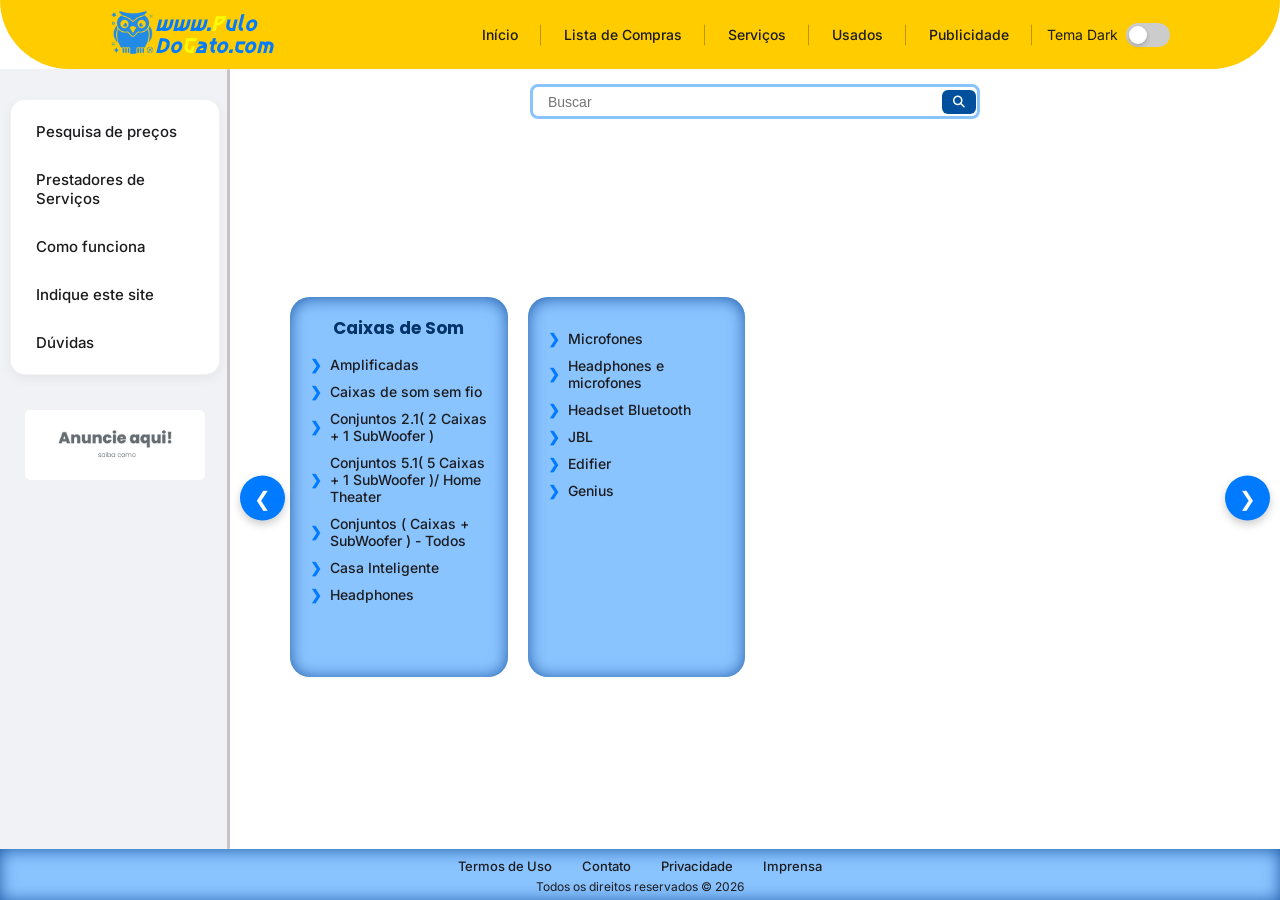
<file: caixa-som.html>
<!DOCTYPE html>
<html lang="pt-br">

<head>
    <meta charset="UTF-8">
    <meta name="viewport" content="width=device-width, initial-scale=1.0">
    <title>Pulo do Gato</title>
    <link
        href="https://fonts.googleapis.com/css2?family=Inter:wght@400;600;700&family=Poppins:wght@400;600;700&display=swap"
        rel="stylesheet">


    <link href="https://fonts.googleapis.com/css2?family=Asimovian&display=swap" rel="stylesheet">

    <link rel="icon" href="assets/LOGO.png" type="image/png">
    <link rel="stylesheet" href="https://cdnjs.cloudflare.com/ajax/libs/font-awesome/6.5.1/css/all.min.css">
    <link rel="stylesheet" href="styles.css">

</head>

<body>

    <main class="container">
        <!-- menu superior -->
        <nav>

            <div class="logo">
                <!-- imagem da logo -->
                <a href="index.html"><img src="assets/LOGO.png" alt=""></a>

                <h1>www.<span>P</span>ulo<br>Do<span>G</span>ato.com</h1>
            </div>

            <!-- menu ul li -->
            <div class="lista_nav">

                <ul>

                    <li><a href="index.html">Início</a></li>
                    <li><a href="#">Lista de Compras</a></li>
                    <li><a href="#">Serviços</a></li>
                    <li><a href="#">Usados</a></li>
                    <li><a href="#">Publicidade</a></li>
                    <li class="item-tema">
                        <span>Tema Dark</span>
                        <label class="switch">
                            <input type="checkbox" id="botao-dark">
                            <span class="slider"></span>
                        </label>
                    </li>

                </ul>

            </div>

        </nav>

        <!-- Menu lateral esquerda -->
        <aside>

            <div class="container_aside">

                <ul class="lista_aside">

                    <li><a href="#">Pesquisa de preços</a></li>
                    <li><a href="#">Prestadores de Serviços</a></li>
                    <li><a href="#">Como funciona</a></li>
                    <li><a href="#">Indique este site</a></li>
                    <li><a href="#">Dúvidas</a></li>

                </ul>

            </div>

            <div class="anuncio">
                <img class="anuncioft" src="assets/anuncie-1024x397.jpg" alt="">
            </div>

        </aside>

        <!-- Corpo do site -->

        <!-- todos os cards do site -->
        <section>
            <!-- Barra de pesquisa -->
            <form id="formulario" action="#">
                <div class="posicao_form">
                    <input type="text" placeholder="Buscar">

                    <i class="fa-solid fa-magnifying-glass" style="color: rgb(116, 192, 252);"></i>
                </div>
            </form>

            <!-- Botoes do carrossel -->
            <button id="prevBtn" class="btn-seta btn-prev">❮</button>

            <div class="container_cards">
                <div class="cards">

                    <div class="cabecalho_card1">
                        <h1>Caixas de Som</h1>
                    </div>

                    <div class="lista_card1">

                        <ul>
                            <li><a href="#">Amplificadas</a></li>
                            <li><a href="#">Caixas de som sem fio</a></li>
                            <li><a href="#">Conjuntos 2.1( 2 Caixas + 1 SubWoofer )</a></li>
                            <li><a href="#">Conjuntos 5.1( 5 Caixas + 1 SubWoofer )/ Home Theater</a></li>
                            <li><a href="#">Conjuntos ( Caixas + SubWoofer ) - Todos</a></li>
                            <li><a href="#">Casa Inteligente</a></li>
                            <li><a href="#">Headphones</a></li>
                        </ul>

                    </div>


                </div>

                <div class="cards">

                    <div class="cabecalho_card2">



                    </div>

                    <div class="lista_card2">

                        <ul>

                            <li><a href="#">Microfones</a></li>
                            <li><a href="#">Headphones e microfones</a></li>
                            <li><a href="#">Headset Bluetooth</a></li>
                            <li><a href="#">JBL</a></li>
                            <li><a href="#">Edifier</a></li>
                            <li><a href="#">Genius</a></li>

                        </ul>

                    </div>

                </div>

            </div>


            </div>
            <!-- Botoes do carrossel -->
            <button id="nextBtn" class="btn-seta btn-next">❯</button>

        </section>



        <footer>

            <ul class="lista_footer">

                <li><a href="termos-de-uso.html" target="_blank">Termos de Uso</a></li>
                <li><a href="contato.html">Contato</a></li>
                <li><a href="privacidade.html">Privacidade</a></li>
                <li><a href="imprensa.html">Imprensa</a></li>

            </ul>

            <p>Todos os direitos reservados &copy 2026</p>

        </footer>
    </main>

    <script src="carrossel.js"></script>
    <script src="temadark.js"></script>
</body>

</html>
</file>
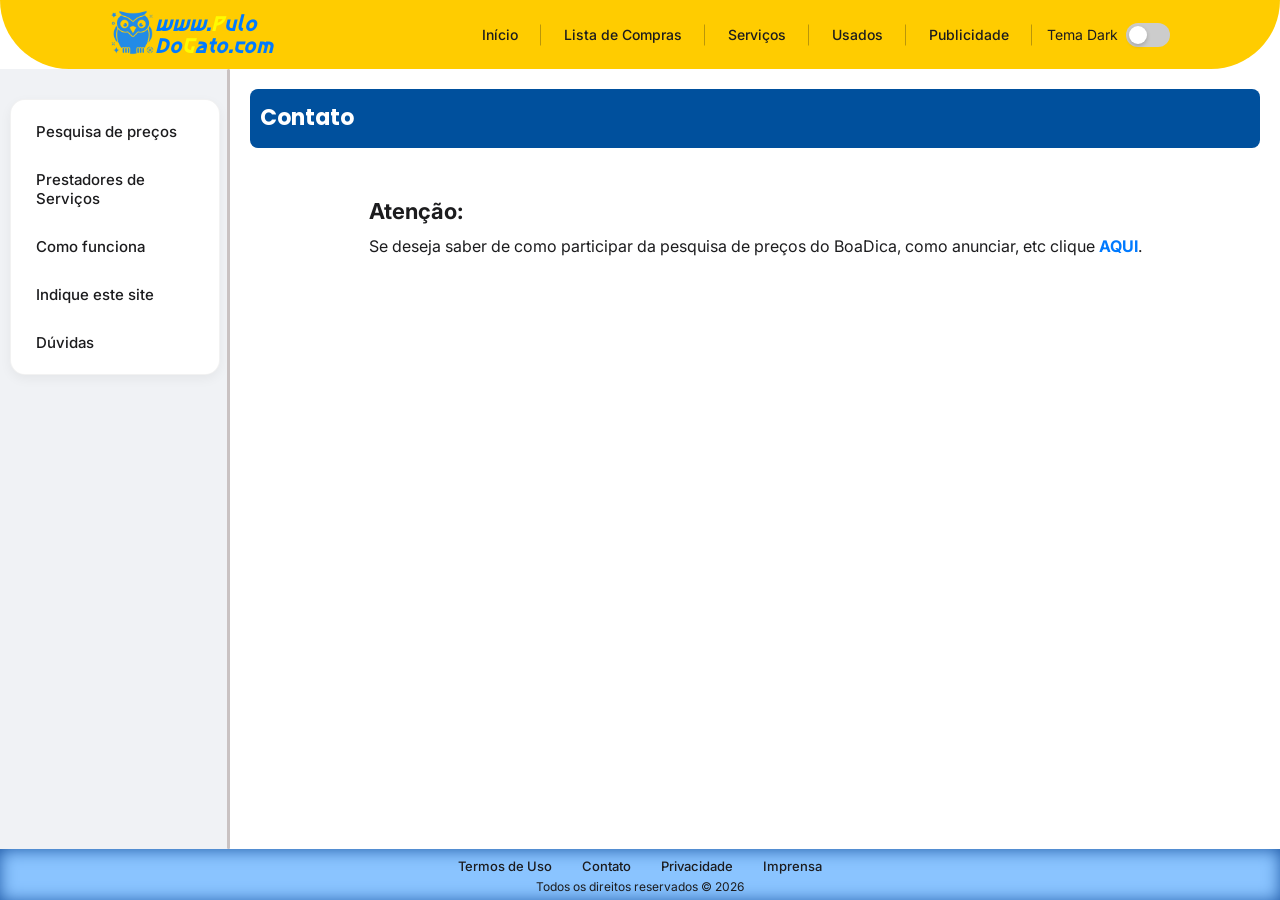
<file: contato.html>
<!DOCTYPE html>
<html lang="pt-br">

<head>
    <meta charset="UTF-8">
    <meta name="viewport" content="width=device-width, initial-scale=1.0">
    <title>Boa dica</title>
    <link
        href="https://fonts.googleapis.com/css2?family=Inter:wght@400;600;700&family=Poppins:wght@400;600;700&display=swap"
        rel="stylesheet">

    <link href="https://fonts.googleapis.com/css2?family=Asimovian&display=swap" rel="stylesheet">

    <link rel="icon" href="assets/LOGO.png" type="image/png">
    <link rel="stylesheet" href="styles.css">
    <link rel="stylesheet" href="termos-de-uso.css">

</head>

<body>

    <main class="container">
        <!-- menu superior -->
        <nav>

            <div class="logo">
                <!-- imagem da logo -->
                <a href="index.html"><img src="assets/LOGO.png" alt=""></a>

                <h1>www.<span>P</span>ulo<br>Do<span>G</span>ato.com</h1>
            </div>

            <!-- menu ul li -->
            <div class="lista_nav">

                <ul>

                    <li><a href="index.html">Início</a></li>
                    <li><a href="#">Lista de Compras</a></li>
                    <li><a href="#">Serviços</a></li>
                    <li><a href="#">Usados</a></li>
                    <li><a href="#">Publicidade</a></li>
                    <li class="item-tema">
                        <span>Tema Dark</span>
                        <label class="switch">
                            <input type="checkbox" id="botao-dark">
                            <span class="slider"></span>
                        </label>
                    </li>

                </ul>

            </div>

        </nav>

        <!-- Menu lateral esquerda -->
        <aside>

            <div class="container_aside">

                <ul class="lista_aside">

                    <li><a href="#">Pesquisa de preços</a></li>
                    <li><a href="#">Prestadores de Serviços</a></li>
                    <li><a href="#">Como funciona</a></li>
                    <li><a href="#">Indique este site</a></li>
                    <li><a href="#">Dúvidas</a></li>

                </ul>

            </div>

        </aside>

        <!-- Corpo do site -->

        <!-- todos os cards do site -->
        <section class="section_termos">

            <div class="cabecalho">
                <h1>Contato</h1>
            </div>

            <div class="subtexto_contato">
                <h2>Atenção:</h2>

                <p>Se deseja saber de como participar da pesquisa de preços do BoaDica, como anunciar, etc clique <a
                        href="#">AQUI</a>.</p>

            </div>

            <!-- FORMULARIO AQUI -->


        </section>

        <footer>

            <ul class="lista_footer">

                <li><a href="termos-de-uso.html" target="_blank">Termos de Uso</a></li>
                <li><a href="contato.html">Contato</a></li>
                <li><a href="privacidade.html">Privacidade</a></li>
                <li><a href="imprensa.html">Imprensa</a></li>

            </ul>

            <p>Todos os direitos reservados &copy 2026</p>

        </footer>
    </main>

    <script src="carrossel.js"></script>
    <script src="temadark.js"></script>

</body>

</html>
</file>
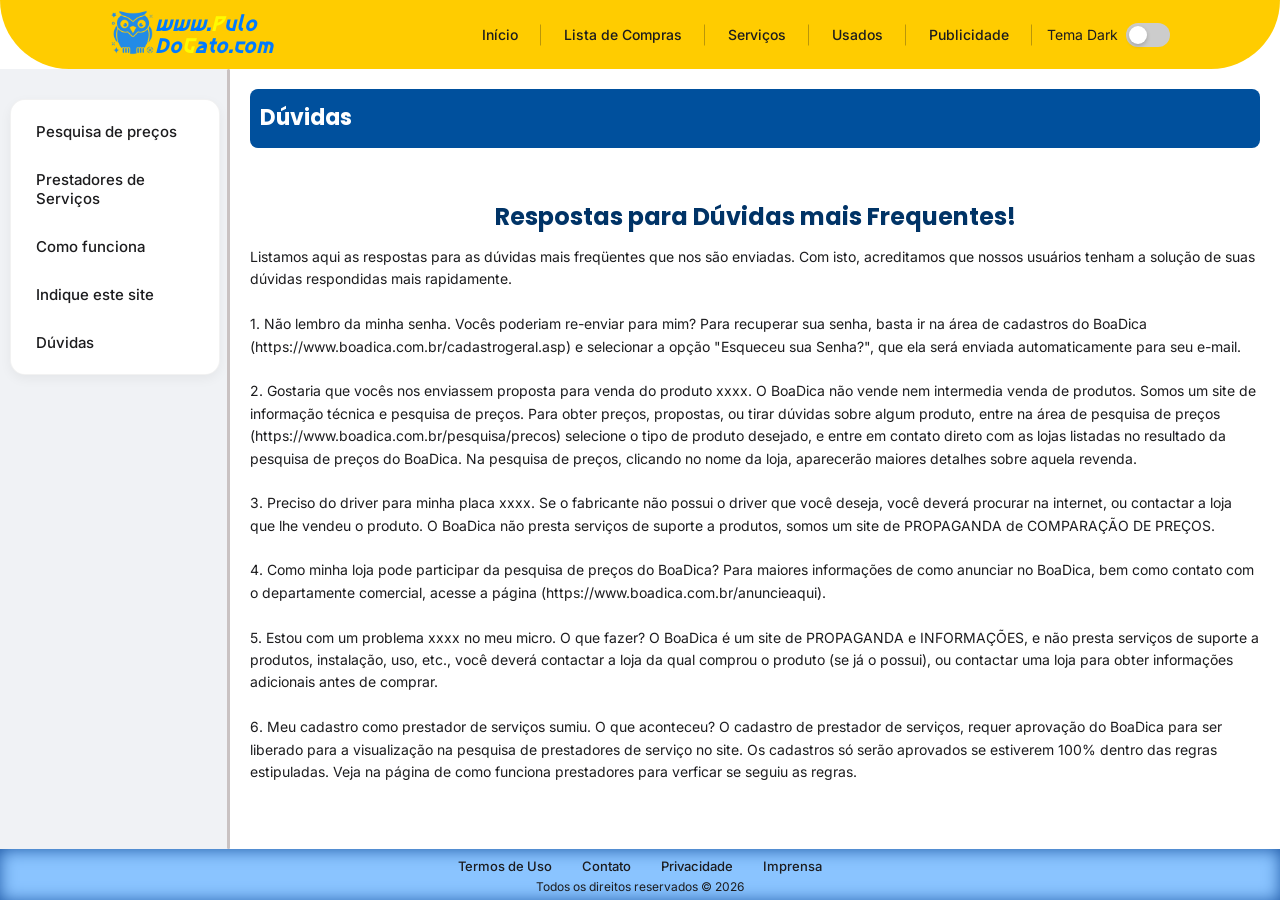
<file: duvidas.html>
<!DOCTYPE html>
<html lang="pt-br">

<head>
    <meta charset="UTF-8">
    <meta name="viewport" content="width=device-width, initial-scale=1.0">
    <title>Boa dica</title>
    <link
        href="https://fonts.googleapis.com/css2?family=Inter:wght@400;600;700&family=Poppins:wght@400;600;700&display=swap"
        rel="stylesheet">

    <link href="https://fonts.googleapis.com/css2?family=Asimovian&display=swap" rel="stylesheet">

    <link rel="icon" href="assets/LOGO.png" type="image/png">
    <link rel="stylesheet" href="styles.css">
    <link rel="stylesheet" href="termos-de-uso.css">

</head>

<body>

    <main class="container">
        <!-- menu superior -->
        <nav>

            <div class="logo">
                <!-- imagem da logo -->
                <a href="index.html"><img src="assets/LOGO.png" alt=""></a>

                <h1>www.<span>P</span>ulo<br>Do<span>G</span>ato.com</h1>
            </div>

            <!-- menu ul li -->
            <div class="lista_nav">

                <ul>

                    <li><a href="index.html">Início</a></li>
                    <li><a href="#">Lista de Compras</a></li>
                    <li><a href="#">Serviços</a></li>
                    <li><a href="#">Usados</a></li>
                    <li><a href="#">Publicidade</a></li>
                    <li class="item-tema">
                        <span>Tema Dark</span>
                        <label class="switch">
                            <input type="checkbox" id="botao-dark">
                            <span class="slider"></span>
                        </label>
                    </li>

                </ul>

            </div>

        </nav>

        <!-- Menu lateral esquerda -->
        <aside>

            <div class="container_aside">

                <ul class="lista_aside">

                    <li><a href="#">Pesquisa de preços</a></li>
                    <li><a href="#">Prestadores de Serviços</a></li>
                    <li><a href="#">Como funciona</a></li>
                    <li><a href="#">Indique este site</a></li>
                    <li><a href="#">Dúvidas</a></li>

                </ul>

            </div>

        </aside>

        <!-- Corpo do site -->

        <!-- todos os cards do site -->
        <section class="section_termos">

            <div class="cabecalho">
                <h1>Dúvidas</h1>
            </div>

            <div class="lorem">

                <h1>Respostas para Dúvidas mais Frequentes!</h1>

                <p>Listamos aqui as respostas para as dúvidas mais freqüentes que nos são enviadas. Com isto,
                    acreditamos que nossos usuários tenham a solução de suas dúvidas respondidas mais rapidamente.
                    <br><br>

                    1. Não lembro da minha senha. Vocês poderiam re-enviar para mim?
                    Para recuperar sua senha, basta ir na área de cadastros do BoaDica
                    (https://www.boadica.com.br/cadastrogeral.asp) e selecionar a opção "Esqueceu sua Senha?", que ela
                    será enviada automaticamente para seu e-mail.
                    <br><br>
                    2. Gostaria que vocês nos enviassem proposta para venda do produto xxxx.
                    O BoaDica não vende nem intermedia venda de produtos. Somos um site de informação técnica e pesquisa
                    de preços. Para obter preços, propostas, ou tirar dúvidas sobre algum produto, entre na área de
                    pesquisa de preços (https://www.boadica.com.br/pesquisa/precos) selecione o tipo de produto
                    desejado, e entre em contato direto com as lojas listadas no resultado da pesquisa de preços do
                    BoaDica. Na pesquisa de preços, clicando no nome da loja, aparecerão maiores detalhes sobre aquela
                    revenda.
                    <br><br>
                    3. Preciso do driver para minha placa xxxx.
                    Se o fabricante não possui o driver que você deseja, você deverá procurar na internet, ou contactar
                    a loja que lhe vendeu o produto. O BoaDica não presta serviços de suporte a produtos, somos um site
                    de PROPAGANDA de COMPARAÇÃO DE PREÇOS.
                    <br><br>
                    4. Como minha loja pode participar da pesquisa de preços do BoaDica?
                    Para maiores informações de como anunciar no BoaDica, bem como contato com o departamente comercial,
                    acesse a página (https://www.boadica.com.br/anuncieaqui).
                    <br><br>
                    5. Estou com um problema xxxx no meu micro. O que fazer?
                    O BoaDica é um site de PROPAGANDA e INFORMAÇÕES, e não presta serviços de suporte a produtos,
                    instalação, uso, etc., você deverá contactar a loja da qual comprou o produto (se já o possui), ou
                    contactar uma loja para obter informações adicionais antes de comprar.
                    <br><br>
                    6. Meu cadastro como prestador de serviços sumiu. O que aconteceu?
                    O cadastro de prestador de serviços, requer aprovação do BoaDica para ser liberado para a
                    visualização na pesquisa de prestadores de serviço no site. Os cadastros só serão aprovados se
                    estiverem 100% dentro das regras estipuladas. Veja na página de como funciona prestadores para
                    verficar se seguiu as regras.
                </p>
            </div>


        </section>

        <footer>

            <ul class="lista_footer">

                <li><a href="termos-de-uso.html" target="_blank">Termos de Uso</a></li>
                <li><a href="contato.html">Contato</a></li>
                <li><a href="privacidade.html">Privacidade</a></li>
                <li><a href="imprensa.html">Imprensa</a></li>

            </ul>

            <p>Todos os direitos reservados &copy 2026</p>

        </footer>
    </main>

    <script src="carrossel.js"></script>
    <script src="temadark.js"></script>

</body>

</html>
</file>
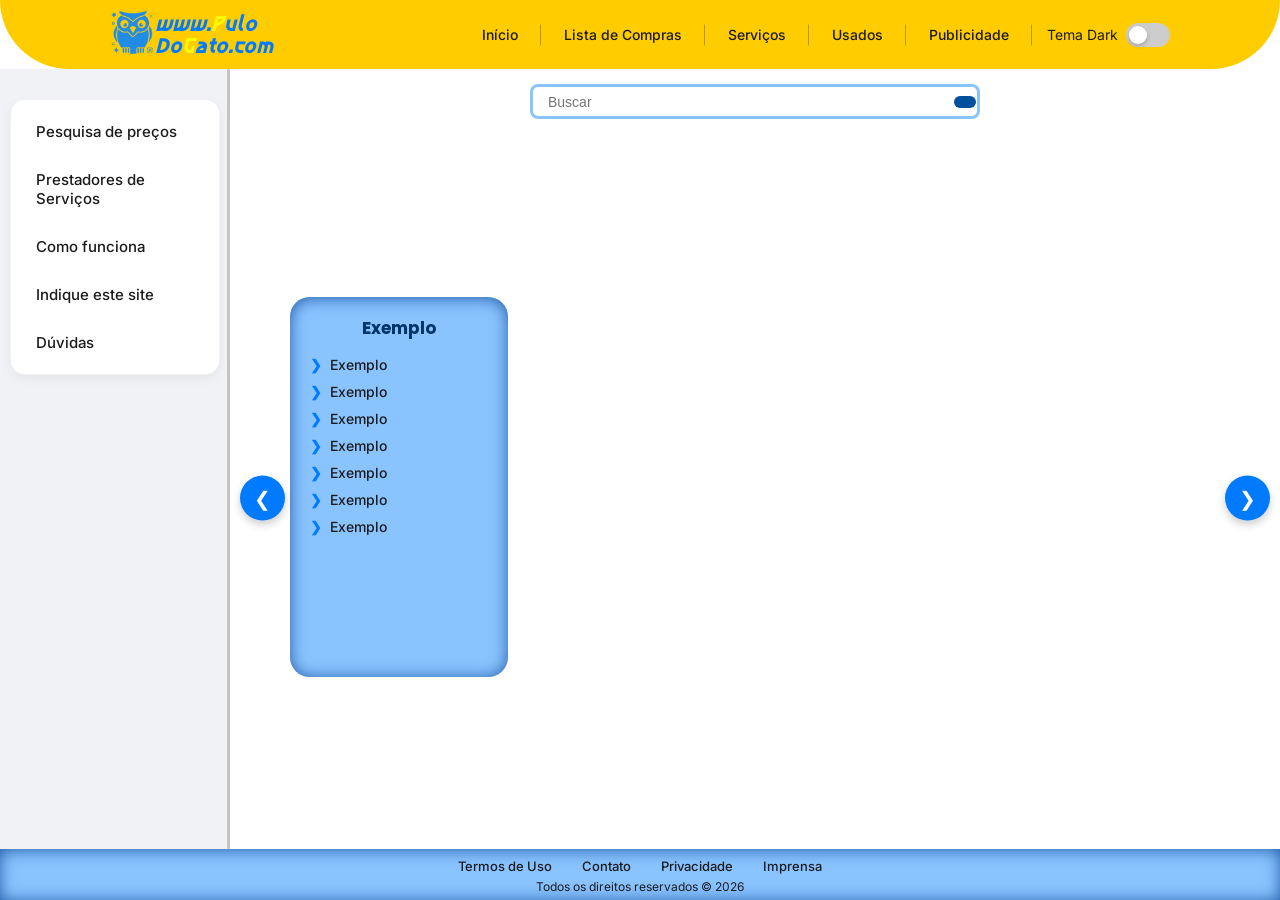
<file: EXEMPLO.html>
<!DOCTYPE html>
<html lang="pt-br">

<head>
    <meta charset="UTF-8">
    <meta name="viewport" content="width=device-width, initial-scale=1.0">
    <title>Boa dica</title>
    <link
        href="https://fonts.googleapis.com/css2?family=Inter:wght@400;600;700&family=Poppins:wght@400;600;700&display=swap"
        rel="stylesheet">

    <link href="https://fonts.googleapis.com/css2?family=Asimovian&display=swap" rel="stylesheet">

    <link rel="icon" href="assets/LOGO.png" type="image/png">
    <link rel="stylesheet" href="styles.css">

</head>

<body>

    <main class="container">
        <!-- menu superior -->
        <nav>

            <div class="logo">
                <!-- imagem da logo -->
                <a href="index.html"><img src="assets/LOGO.png" alt=""></a>

                <h1>www.<span>P</span>ulo<br>Do<span>G</span>ato.com</h1>
            </div>

            <!-- menu ul li -->
            <div class="lista_nav">

                <ul>

                    <li><a href="index.html">Início</a></li>
                    <li><a href="#">Lista de Compras</a></li>
                    <li><a href="#">Serviços</a></li>
                    <li><a href="#">Usados</a></li>
                    <li><a href="#">Publicidade</a></li>
                    <li class="item-tema">
                        <span>Tema Dark</span>
                        <label class="switch">
                            <input type="checkbox" id="botao-dark">
                            <span class="slider"></span>
                        </label>
                    </li>

                </ul>

            </div>

        </nav>

        <!-- Menu lateral esquerda -->
        <aside>

            <div class="container_aside">

                <ul class="lista_aside">

                    <li><a href="#">Pesquisa de preços</a></li>
                    <li><a href="#">Prestadores de Serviços</a></li>
                    <li><a href="#">Como funciona</a></li>
                    <li><a href="#">Indique este site</a></li>
                    <li><a href="#">Dúvidas</a></li>

                </ul>

            </div>

        </aside>

        <!-- Corpo do site -->

        <!-- todos os cards do site -->
        <section>
            <!-- Barra de pesquisa -->
            <form id="formulario" action="#">
                <div class="posicao_form">
                    <input type="text" placeholder="Buscar">

                    <i class="fa-solid fa-magnifying-glass" style="color: rgb(116, 192, 252);"></i>
                </div>
            </form>

            <!-- Botoes do carrossel -->
            <button id="prevBtn" class="btn-seta btn-prev">❮</button>

            <div class="container_cards">
                <div class="cards">

                    <div class="cabecalho_card1">

                        <h1>Exemplo</h1>

                    </div>

                    <div class="lista_card1">

                        <ul>
                            <li><a href="#">Exemplo</a></li>
                            <li><a href="#">Exemplo</a></li>
                            <li><a href="#">Exemplo</a></li>
                            <li><a href="#">Exemplo</a></li>
                            <li><a href="#">Exemplo</a></li>
                            <li><a href="#">Exemplo</a></li>
                            <li><a href="#">Exemplo</a></li>
                        </ul>

                    </div>


                </div>

            </div>

            <!-- Botoes do carrossel -->
            <button id="nextBtn" class="btn-seta btn-next">❯</button>

        </section>

        <footer>

            <ul class="lista_footer">

                <li><a href="#">Termos de Uso</a></li>
                <li><a href="#">Contato</a></li>
                <li><a href="#">Privacidade</a></li>
                <li><a href="#">Imprensa</a></li>

            </ul>

            <p>Todos os direitos reservados &copy 2026</p>

        </footer>
    </main>

    <script src="carrossel.js"></script>
    <script src="temadark.js"></script>

</body>

</html>
</file>
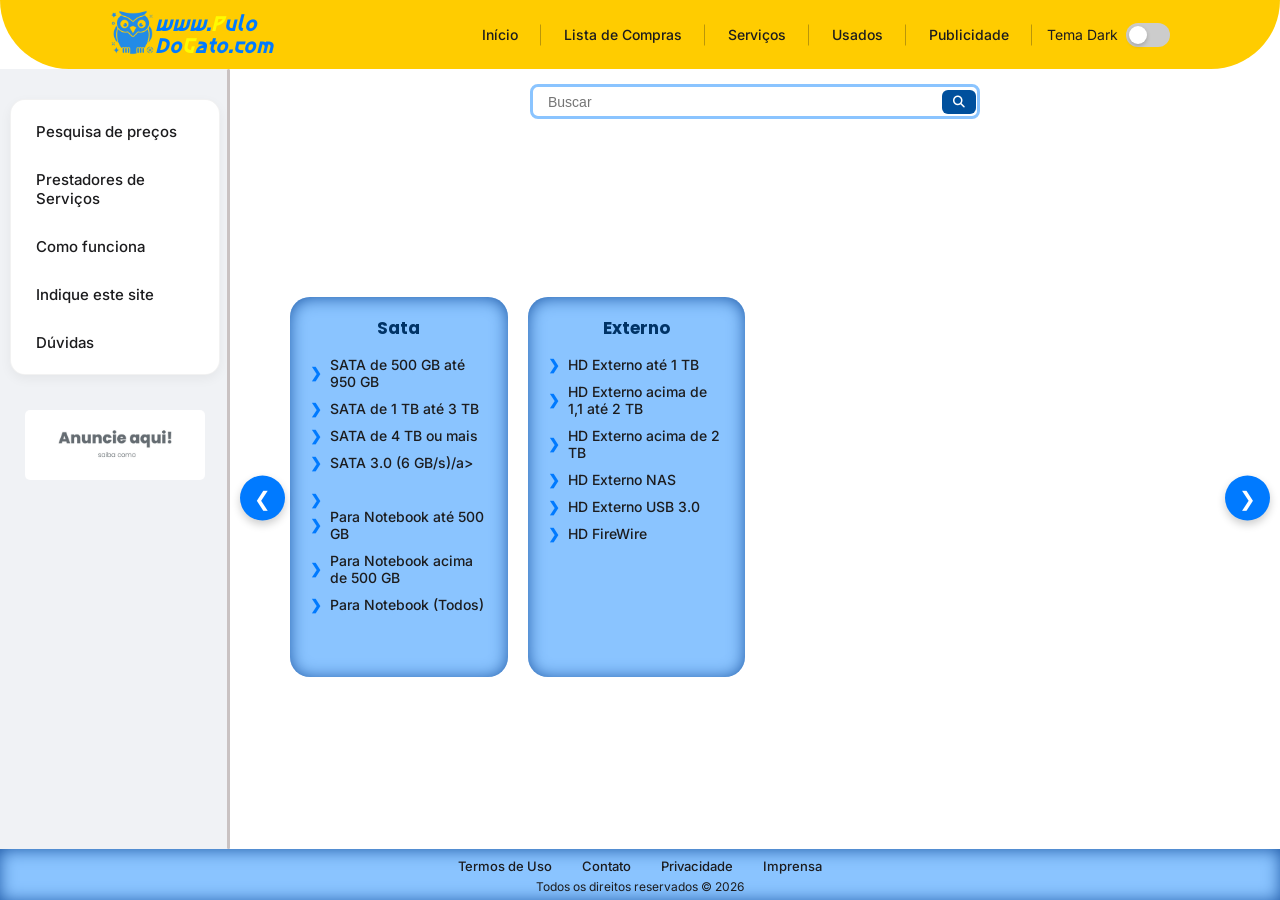
<file: hd-ssd.html>
<!DOCTYPE html>
<html lang="pt-br">

<head>
    <meta charset="UTF-8">
    <meta name="viewport" content="width=device-width, initial-scale=1.0">
    <title>Pulo do Gato</title>
    <link
        href="https://fonts.googleapis.com/css2?family=Inter:wght@400;600;700&family=Poppins:wght@400;600;700&display=swap"
        rel="stylesheet">


    <link href="https://fonts.googleapis.com/css2?family=Asimovian&display=swap" rel="stylesheet">

    <link rel="icon" href="assets/LOGO.png" type="image/png">
    <link rel="stylesheet" href="https://cdnjs.cloudflare.com/ajax/libs/font-awesome/6.5.1/css/all.min.css">
    <link rel="stylesheet" href="styles.css">

</head>

<body>

    <main class="container">
        <!-- menu superior -->
        <nav>

            <div class="logo">
                <!-- imagem da logo -->
                <a href="index.html"><img src="assets/LOGO.png" alt=""></a>

                <h1>www.<span>P</span>ulo<br>Do<span>G</span>ato.com</h1>
            </div>

            <!-- menu ul li -->
            <div class="lista_nav">

                <ul>

                    <li><a href="index.html">Início</a></li>
                    <li><a href="#">Lista de Compras</a></li>
                    <li><a href="#">Serviços</a></li>
                    <li><a href="#">Usados</a></li>
                    <li><a href="#">Publicidade</a></li>
                    <li class="item-tema">
                        <span>Tema Dark</span>
                        <label class="switch">
                            <input type="checkbox" id="botao-dark">
                            <span class="slider"></span>
                        </label>
                    </li>

                </ul>

            </div>

        </nav>

        <!-- Menu lateral esquerda -->
        <aside>

            <div class="container_aside">

                <ul class="lista_aside">

                    <li><a href="#">Pesquisa de preços</a></li>
                    <li><a href="#">Prestadores de Serviços</a></li>
                    <li><a href="#">Como funciona</a></li>
                    <li><a href="#">Indique este site</a></li>
                    <li><a href="#">Dúvidas</a></li>

                </ul>

            </div>

            <div class="anuncio">
                <img class="anuncioft" src="assets/anuncie-1024x397.jpg" alt="">
            </div>

        </aside>

        <!-- Corpo do site -->

        <!-- todos os cards do site -->
        <section>
            <!-- Barra de pesquisa -->
            <form id="formulario" action="#">
                <div class="posicao_form">
                    <input type="text" placeholder="Buscar">

                    <i class="fa-solid fa-magnifying-glass" style="color: rgb(116, 192, 252);"></i>
                </div>
            </form>

            <!-- Botoes do carrossel -->
            <button id="prevBtn" class="btn-seta btn-prev">❮</button>

            <div class="container_cards">
                <div class="cards">

                    <div class="cabecalho_card1">


                        <h1>Sata</h1>

                    </div>

                    <div class="lista_card1">

                        <ul>
                            <li><a href="#">SATA de 500 GB até 950 GB</a></li>
                            <li><a href="#">SATA de 1 TB até 3 TB</a></li>
                            <li><a href="#">SATA de 4 TB ou mais</a></li>
                            <li><a href="#">SATA 3.0 (6 GB/s)/a></li>
                            <li><a href="#">Para Notebook até 500 GB</a></li>
                            <li><a href="#">Para Notebook acima de 500 GB</a></li>
                            <li><a href="#">Para Notebook (Todos)</a></li>
                        </ul>

                    </div>


                </div>

                <div class="cards">

                    <div class="cabecalho_card2">


                        <h1>Externo</h1>

                    </div>

                    <div class="lista_card2">

                        <ul>

                            <li><a href="#">HD Externo até 1 TB</a></li>
                            <li><a href="#">HD Externo acima de 1,1 até 2 TB</a></li>
                            <li><a href="#">HD Externo acima de 2 TB</a></li>
                            <li><a href="#">HD Externo NAS</a></li>
                            <li><a href="#">HD Externo USB 3.0</a></li>
                            <li><a href="#">HD FireWire</a></li>

                        </ul>

                    </div>

                </div>

            </div>


            </div>
            <!-- Botoes do carrossel -->
            <button id="nextBtn" class="btn-seta btn-next">❯</button>

        </section>



        <footer>

            <ul class="lista_footer">

                <li><a href="termos-de-uso.html" target="_blank">Termos de Uso</a></li>
                <li><a href="contato.html">Contato</a></li>
                <li><a href="privacidade.html">Privacidade</a></li>
                <li><a href="imprensa.html">Imprensa</a></li>

            </ul>

            <p>Todos os direitos reservados &copy 2026</p>

        </footer>
    </main>

    <script src="carrossel.js"></script>
    <script src="temadark.js"></script>

</body>

</html>
</file>
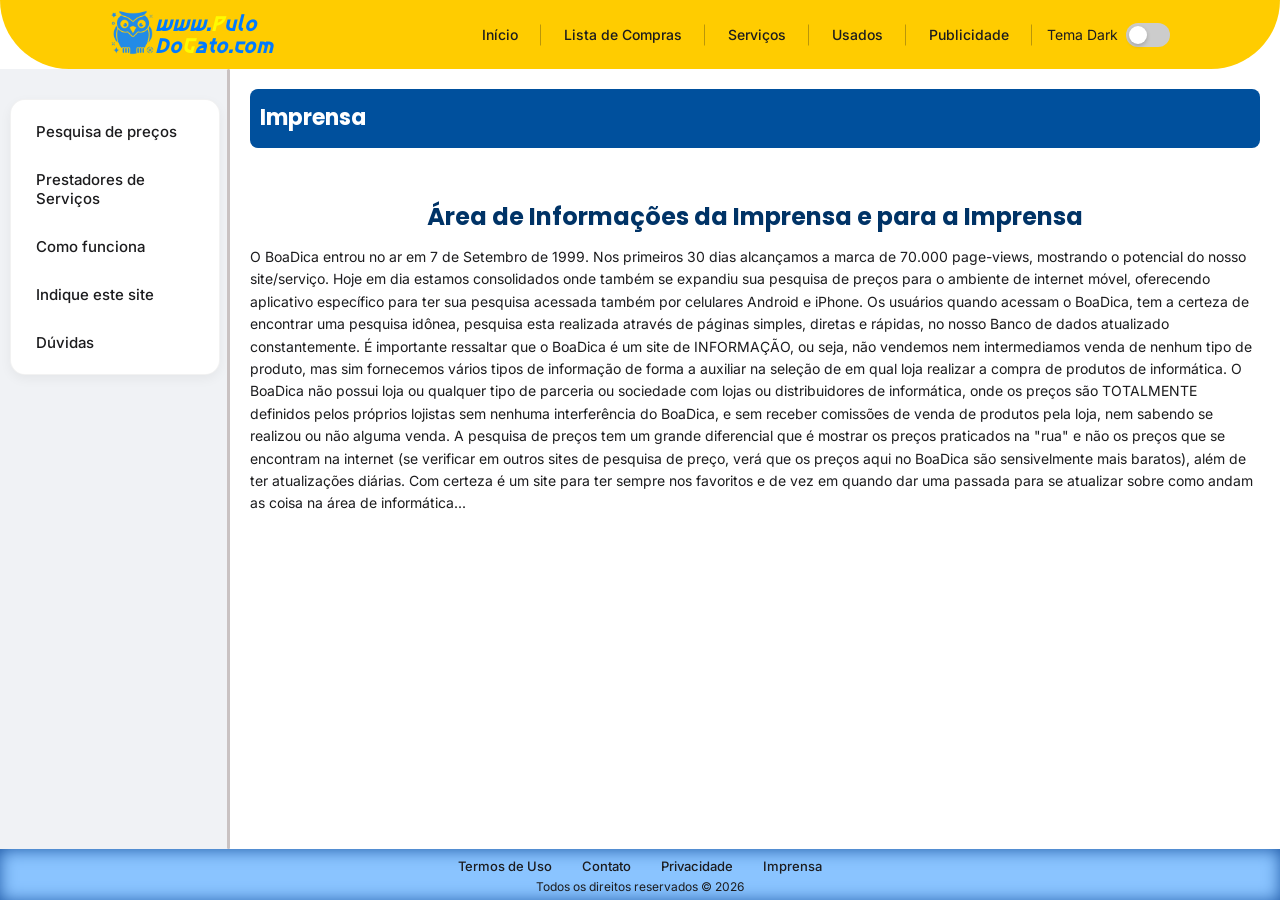
<file: imprensa.html>
<!DOCTYPE html>
<html lang="pt-br">

<head>
    <meta charset="UTF-8">
    <meta name="viewport" content="width=device-width, initial-scale=1.0">
    <title>Boa dica</title>
    <link
        href="https://fonts.googleapis.com/css2?family=Inter:wght@400;600;700&family=Poppins:wght@400;600;700&display=swap"
        rel="stylesheet">

    <link href="https://fonts.googleapis.com/css2?family=Asimovian&display=swap" rel="stylesheet">

    <link rel="icon" href="assets/LOGO.png" type="image/png">
    <link rel="stylesheet" href="styles.css">
    <link rel="stylesheet" href="termos-de-uso.css">

</head>

<body>

    <main class="container">
        <!-- menu superior -->
        <nav>

            <div class="logo">
                <!-- imagem da logo -->
                <a href="index.html"><img src="assets/LOGO.png" alt=""></a>

                <h1>www.<span>P</span>ulo<br>Do<span>G</span>ato.com</h1>
            </div>

            <!-- menu ul li -->
            <div class="lista_nav">

                <ul>

                    <li><a href="index.html">Início</a></li>
                    <li><a href="#">Lista de Compras</a></li>
                    <li><a href="#">Serviços</a></li>
                    <li><a href="#">Usados</a></li>
                    <li><a href="#">Publicidade</a></li>
                    <li class="item-tema">
                        <span>Tema Dark</span>
                        <label class="switch">
                            <input type="checkbox" id="botao-dark">
                            <span class="slider"></span>
                        </label>
                    </li>

                </ul>

            </div>

        </nav>

        <!-- Menu lateral esquerda -->
        <aside>

            <div class="container_aside">

                <ul class="lista_aside">

                    <li><a href="#">Pesquisa de preços</a></li>
                    <li><a href="#">Prestadores de Serviços</a></li>
                    <li><a href="#">Como funciona</a></li>
                    <li><a href="#">Indique este site</a></li>
                    <li><a href="#">Dúvidas</a></li>

                </ul>

            </div>

        </aside>

        <!-- Corpo do site -->

        <!-- todos os cards do site -->
        <section class="section_termos">

            <div class="cabecalho">
                <h1>Imprensa</h1>
            </div>

            <div class="lorem">

                <h1>Área de Informações da Imprensa e para a Imprensa</h1>

                <p>O BoaDica entrou no ar em 7 de Setembro de 1999. Nos primeiros 30 dias alcançamos a marca de 70.000
                    page-views, mostrando o potencial do nosso site/serviço. Hoje em dia estamos consolidados onde
                    também se expandiu sua pesquisa de preços para o ambiente de internet móvel, oferecendo aplicativo
                    específico para ter sua pesquisa acessada também por celulares Android e iPhone.

                    Os usuários quando acessam o BoaDica, tem a certeza de encontrar uma pesquisa idônea, pesquisa esta
                    realizada através de páginas simples, diretas e rápidas, no nosso Banco de dados atualizado
                    constantemente.

                    É importante ressaltar que o BoaDica é um site de INFORMAÇÃO, ou seja, não vendemos nem
                    intermediamos venda de nenhum tipo de produto, mas sim fornecemos vários tipos de informação de
                    forma a auxiliar na seleção de em qual loja realizar a compra de produtos de informática.

                    O BoaDica não possui loja ou qualquer tipo de parceria ou sociedade com lojas ou distribuidores de
                    informática, onde os preços são TOTALMENTE definidos pelos próprios lojistas sem nenhuma
                    interferência do BoaDica, e sem receber comissões de venda de produtos pela loja, nem sabendo se
                    realizou ou não alguma venda.

                    A pesquisa de preços tem um grande diferencial que é mostrar os preços praticados na "rua" e não os
                    preços que se encontram na internet (se verificar em outros sites de pesquisa de preço, verá que os
                    preços aqui no BoaDica são sensivelmente mais baratos), além de ter atualizações diárias.

                    Com certeza é um site para ter sempre nos favoritos e de vez em quando dar uma passada para se
                    atualizar sobre como andam as coisa na área de informática...</p>
            </div>


        </section>

        <footer>

            <ul class="lista_footer">

                <li><a href="termos-de-uso.html" target="_blank">Termos de Uso</a></li>
                <li><a href="contato.html">Contato</a></li>
                <li><a href="privacidade.html">Privacidade</a></li>
                <li><a href="imprensa.html">Imprensa</a></li>

            </ul>

            <p>Todos os direitos reservados &copy 2026</p>

        </footer>
    </main>

    <script src="carrossel.js"></script>
    <script src="temadark.js"></script>

</body>

</html>
</file>
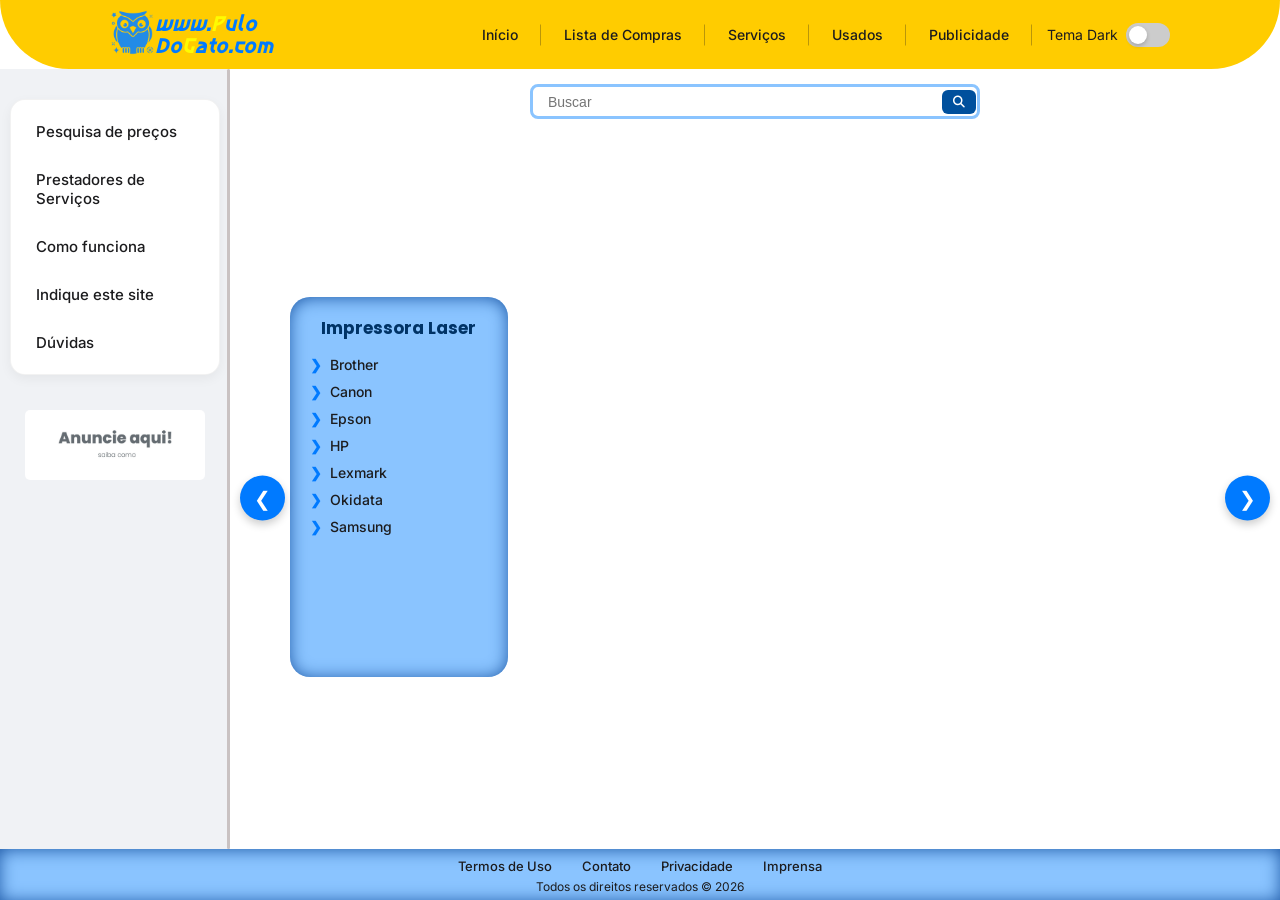
<file: laser.html>
<!DOCTYPE html>
<html lang="pt-br">

<head>
    <meta charset="UTF-8">
    <meta name="viewport" content="width=device-width, initial-scale=1.0">
    <title>Pulo do Gato</title>
    <link
        href="https://fonts.googleapis.com/css2?family=Inter:wght@400;600;700&family=Poppins:wght@400;600;700&display=swap"
        rel="stylesheet">


    <link href="https://fonts.googleapis.com/css2?family=Asimovian&display=swap" rel="stylesheet">

    <link rel="icon" href="assets/LOGO.png" type="image/png">
    <link rel="stylesheet" href="https://cdnjs.cloudflare.com/ajax/libs/font-awesome/6.5.1/css/all.min.css">
    <link rel="stylesheet" href="styles.css">

</head>

<body>

    <main class="container">
        <!-- menu superior -->
        <nav>

            <div class="logo">
                <!-- imagem da logo -->
                <a href="index.html"><img src="assets/LOGO.png" alt=""></a>

                <h1>www.<span>P</span>ulo<br>Do<span>G</span>ato.com</h1>
            </div>

            <!-- menu ul li -->
            <div class="lista_nav">

                <ul>

                    <li><a href="index.html">Início</a></li>
                    <li><a href="#">Lista de Compras</a></li>
                    <li><a href="#">Serviços</a></li>
                    <li><a href="#">Usados</a></li>
                    <li><a href="#">Publicidade</a></li>
                    <li class="item-tema">
                        <span>Tema Dark</span>
                        <label class="switch">
                            <input type="checkbox" id="botao-dark">
                            <span class="slider"></span>
                        </label>
                    </li>

                </ul>

            </div>

        </nav>

        <!-- Menu lateral esquerda -->
        <aside>

            <div class="container_aside">

                <ul class="lista_aside">

                    <li><a href="#">Pesquisa de preços</a></li>
                    <li><a href="#">Prestadores de Serviços</a></li>
                    <li><a href="#">Como funciona</a></li>
                    <li><a href="#">Indique este site</a></li>
                    <li><a href="#">Dúvidas</a></li>

                </ul>

            </div>

            <div class="anuncio">
                <img class="anuncioft" src="assets/anuncie-1024x397.jpg" alt="">
            </div>

        </aside>

        <!-- Corpo do site -->

        <!-- todos os cards do site -->
        <section>
            <!-- Barra de pesquisa -->
            <form id="formulario" action="#">
                <div class="posicao_form">
                    <input type="text" placeholder="Buscar">

                    <i class="fa-solid fa-magnifying-glass" style="color: rgb(116, 192, 252);"></i>
                </div>
            </form>

            <!-- Botoes do carrossel -->
            <button id="prevBtn" class="btn-seta btn-prev">❮</button>

            <div class="container_cards">
                <div class="cards">

                    <div class="cabecalho_card1">
                        <h1>Impressora Laser</h1>
                    </div>

                    <div class="lista_card1">

                        <ul>
                            <li><a href="#">Brother</a></li>
                            <li><a href="#">Canon</a></li>
                            <li><a href="#">Epson</a></li>
                            <li><a href="#">HP</a></li>
                            <li><a href="#">Lexmark</a></li>
                            <li><a href="#">Okidata</a></li>
                            <li><a href="#">Samsung</a></li>
                        </ul>

                    </div>


                </div>


            </div>
            <!-- Botoes do carrossel -->
            <button id="nextBtn" class="btn-seta btn-next">❯</button>

        </section>



        <footer>

            <ul class="lista_footer">

                <li><a href="termos-de-uso.html" target="_blank">Termos de Uso</a></li>
                <li><a href="contato.html">Contato</a></li>
                <li><a href="privacidade.html">Privacidade</a></li>
                <li><a href="imprensa.html">Imprensa</a></li>

            </ul>

            <p>Todos os direitos reservados &copy 2026</p>

        </footer>
    </main>

    <script src="carrossel.js"></script>
    <script src="temadark.js"></script>
</body>

</html>
</file>
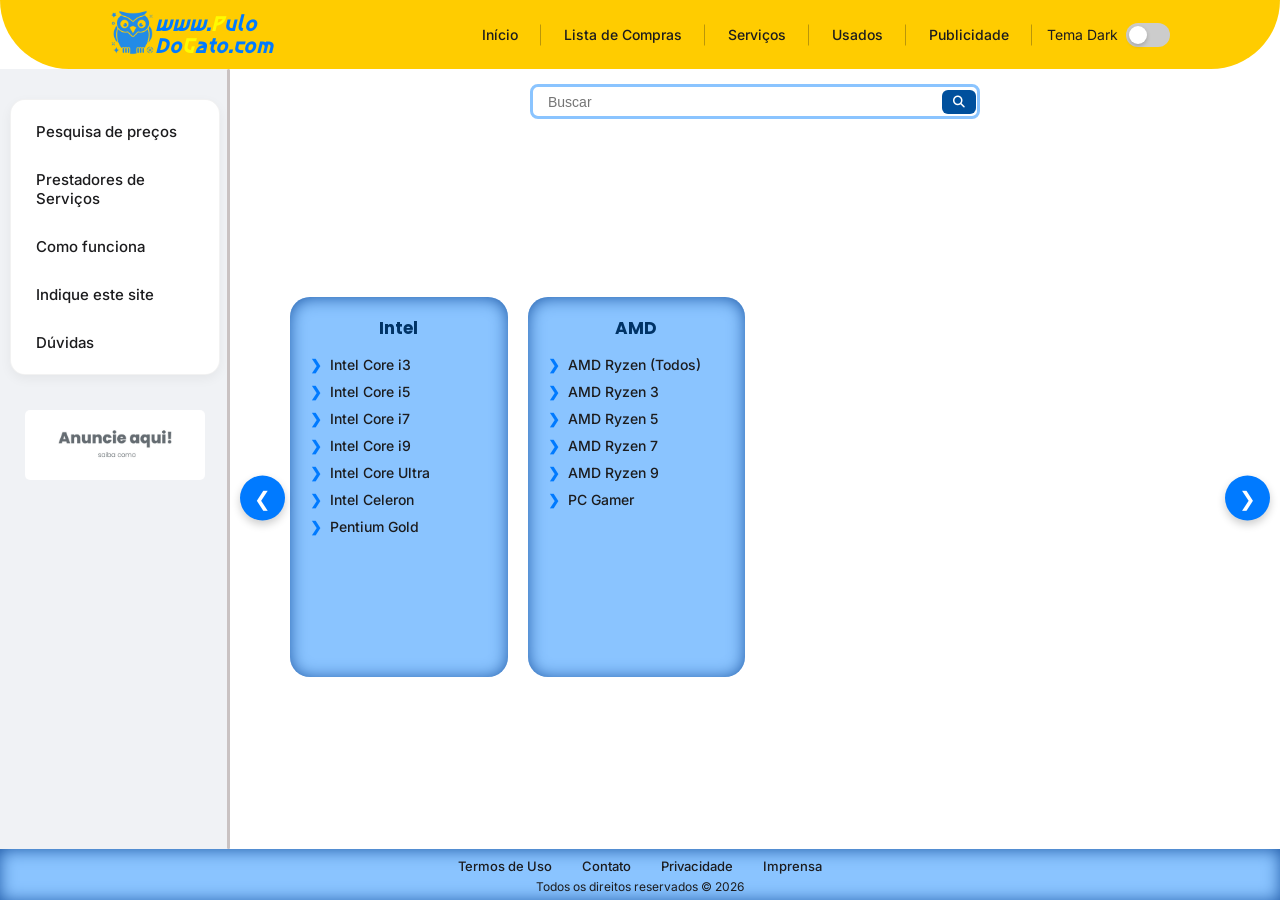
<file: pc-micro.html>
<!DOCTYPE html>
<html lang="pt-br">

<head>
    <meta charset="UTF-8">
    <meta name="viewport" content="width=device-width, initial-scale=1.0">
    <title>Pulo do Gato</title>
    <link
        href="https://fonts.googleapis.com/css2?family=Inter:wght@400;600;700&family=Poppins:wght@400;600;700&display=swap"
        rel="stylesheet">


    <link href="https://fonts.googleapis.com/css2?family=Asimovian&display=swap" rel="stylesheet">

    <link rel="icon" href="assets/LOGO.png" type="image/png">
    <link rel="stylesheet" href="https://cdnjs.cloudflare.com/ajax/libs/font-awesome/6.5.1/css/all.min.css">
    <link rel="stylesheet" href="styles.css">

</head>

<body>

    <main class="container">
        <!-- menu superior -->
        <nav>

            <div class="logo">
                <!-- imagem da logo -->
                <a href="index.html"><img src="assets/LOGO.png" alt=""></a>

                <h1>www.<span>P</span>ulo<br>Do<span>G</span>ato.com</h1>
            </div>

            <!-- menu ul li -->
            <div class="lista_nav">

                <ul>

                    <li><a href="index.html">Início</a></li>
                    <li><a href="#">Lista de Compras</a></li>
                    <li><a href="#">Serviços</a></li>
                    <li><a href="#">Usados</a></li>
                    <li><a href="#">Publicidade</a></li>
                    <li class="item-tema">
                        <span>Tema Dark</span>
                        <label class="switch">
                            <input type="checkbox" id="botao-dark">
                            <span class="slider"></span>
                        </label>
                    </li>

                </ul>

            </div>

        </nav>

        <!-- Menu lateral esquerda -->
        <aside>

            <div class="container_aside">

                <ul class="lista_aside">

                    <li><a href="#">Pesquisa de preços</a></li>
                    <li><a href="#">Prestadores de Serviços</a></li>
                    <li><a href="#">Como funciona</a></li>
                    <li><a href="#">Indique este site</a></li>
                    <li><a href="#">Dúvidas</a></li>

                </ul>

            </div>

            <div class="anuncio">
                <img class="anuncioft" src="assets/anuncie-1024x397.jpg" alt="">
            </div>

        </aside>

        <!-- Corpo do site -->

        <!-- todos os cards do site -->
        <section>
            <!-- Barra de pesquisa -->
            <form id="formulario" action="#">
                <div class="posicao_form">
                    <input type="text" placeholder="Buscar">

                    <i class="fa-solid fa-magnifying-glass" style="color: rgb(116, 192, 252);"></i>
                </div>
            </form>

            <!-- Botoes do carrossel -->
            <button id="prevBtn" class="btn-seta btn-prev">❮</button>

            <div class="container_cards">
                <div class="cards">

                    <div class="cabecalho_card1">
                        <h1>Intel</h1>
                    </div>

                    <div class="lista_card1">



                        <ul>
                            <li><a href="pesquisa.html">Intel Core i3</a></li>
                            <li><a href="#">Intel Core i5</a></li>
                            <li><a href="#">Intel Core i7</a></li>
                            <li><a href="#">Intel Core i9</a></li>
                            <li><a href="#">Intel Core Ultra</a></li>
                            <li><a href="#">Intel Celeron</a></li>
                            <li><a href="#">Pentium Gold</a></li>
                        </ul>

                    </div>


                </div>

                <div class="cards">

                    <div class="cabecalho_card2">

                        <h1>AMD</h1>

                    </div>

                    <div class="lista_card2">

                        <ul>

                            <li><a href="#">AMD Ryzen (Todos)</a></li>
                            <li><a href="#">AMD Ryzen 3</a></li>
                            <li><a href="#">AMD Ryzen 5</a></li>
                            <li><a href="#">AMD Ryzen 7</a></li>
                            <li><a href="#">AMD Ryzen 9</a></li>
                            <li><a href="#">PC Gamer</a></li>

                        </ul>

                    </div>

                </div>

            </div>


            </div>
            <!-- Botoes do carrossel -->
            <button id="nextBtn" class="btn-seta btn-next">❯</button>

        </section>



        <footer>

            <ul class="lista_footer">

                <li><a href="termos-de-uso.html" target="_blank">Termos de Uso</a></li>
                <li><a href="contato.html">Contato</a></li>
                <li><a href="privacidade.html">Privacidade</a></li>
                <li><a href="imprensa.html">Imprensa</a></li>

            </ul>

            <p>Todos os direitos reservados &copy 2026</p>

        </footer>
    </main>

    <script src="carrossel.js"></script>
    <script src="temadark.js"></script>

</body>

</html>
</file>
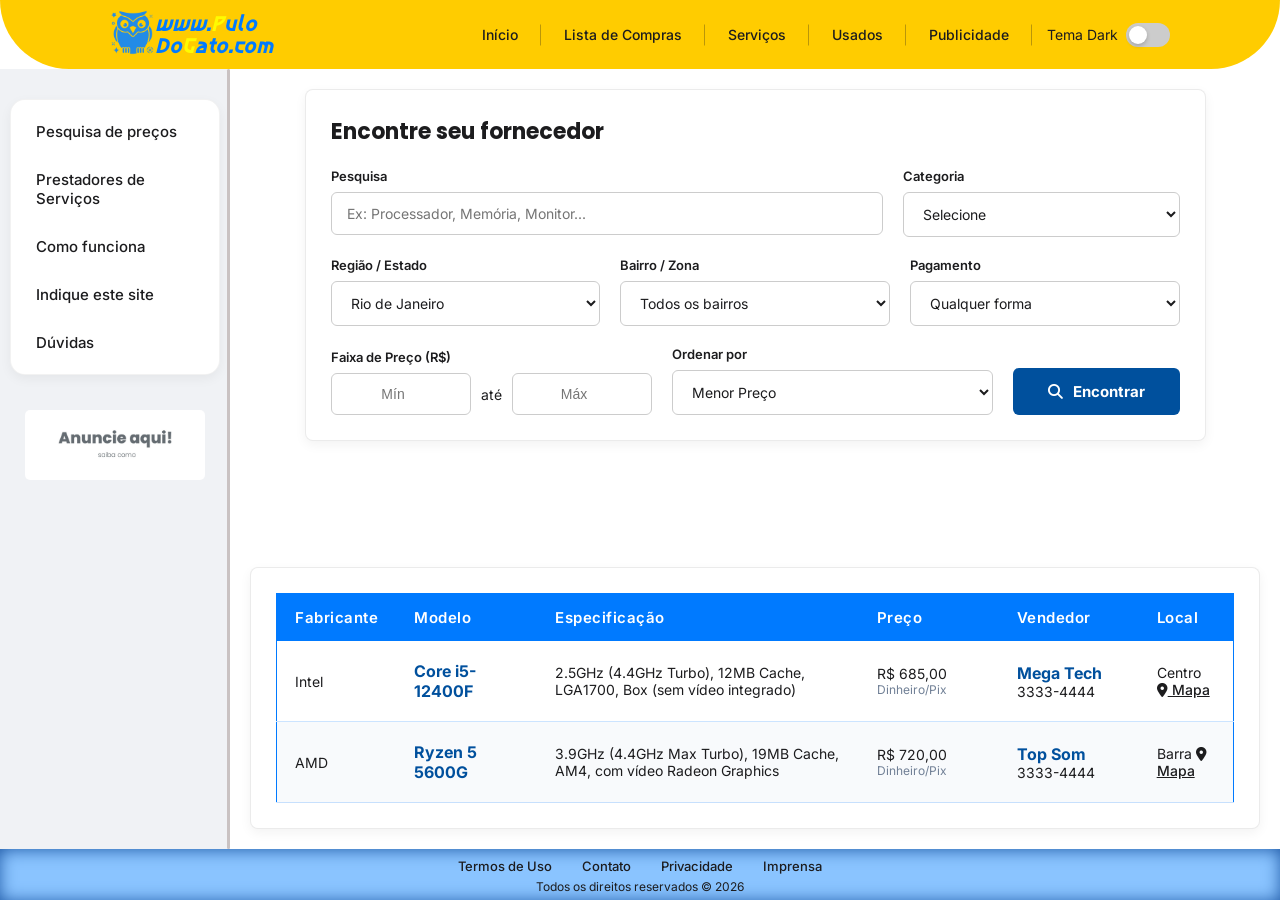
<file: pesquisa.html>
<!DOCTYPE html>
<html lang="pt-br">

<head>
    <meta charset="UTF-8">
    <meta name="viewport" content="width=device-width, initial-scale=1.0">
    <title>Pulo do Gato</title>
    <link
        href="https://fonts.googleapis.com/css2?family=Inter:wght@400;600;700&family=Poppins:wght@400;600;700&display=swap"
        rel="stylesheet">


    <link href="https://fonts.googleapis.com/css2?family=Asimovian&display=swap" rel="stylesheet">

    <link rel="icon" href="assets/LOGO.png" type="image/png">
    <link rel="stylesheet" href="https://cdnjs.cloudflare.com/ajax/libs/font-awesome/6.5.1/css/all.min.css">
    <link rel="stylesheet" href="styles.css">

</head>

<body>

    <main class="container">
        <!-- menu superior -->
        <nav>

            <div class="logo">
                <!-- imagem da logo -->
                <a href="index.html"><img src="assets/LOGO.png" alt=""></a>

                <h1>www.<span>P</span>ulo<br>Do<span>G</span>ato.com</h1>
            </div>

            <!-- menu ul li -->
            <div class="lista_nav">

                <ul>

                    <li><a href="index.html">Início</a></li>
                    <li><a href="#">Lista de Compras</a></li>
                    <li><a href="serviços.html">Serviços</a></li>
                    <li><a href="#">Usados</a></li>
                    <li><a href="publicidade.html">Publicidade</a></li>

                    <li class="item-tema">
                        <span>Tema Dark</span>
                        <label class="switch">
                            <input type="checkbox" id="botao-dark">
                            <span class="slider"></span>
                        </label>
                    </li>

                    <!-- <li class="item-tema">
                        <span>Tema</span>
                        <label class="switch">
                            <input type="checkbox" id="botao-dark" onclick="temadark()">
                            <span class="slider"></span>
                        </label>
                    </li> -->

                </ul>

            </div>

        </nav>

        <!-- Menu lateral esquerda -->
        <aside>

            <div class="container_aside">

                <ul class="lista_aside">

                    <li><a href="#">Pesquisa de preços</a></li>
                    <li><a href="#">Prestadores de Serviços</a></li>
                    <li><a href="#">Como funciona</a></li>
                    <li><a href="#">Indique este site</a></li>
                    <li><a href="duvidas.html">Dúvidas</a></li>

                </ul>

            </div>

            <div class="anuncio">
                <img class="anuncioft" src="assets/anuncie-1024x397.jpg" alt="">
            </div>

        </aside>

        <!-- Corpo do site -->

        <!-- toda pesquisa do site -->
        <section class="section_fornecedores">

            <div class="fornecedores_busca">
                <h2>Encontre seu fornecedor</h2>
                <form class="form_fornecedores" action="#">

                    <div class="form_linha">
                        <div class="form_group_fornecedores flex_2">
                            <label for="pesquisa_item">Pesquisa</label>
                            <input type="text" id="pesquisa_item" placeholder="Ex: Processador, Memória, Monitor...">
                        </div>

                        <div class="form_group_fornecedores">
                            <label for="categoria">Categoria</label>
                            <select id="categoria">
                                <option value="" disabled selected>Selecione</option>
                                <option value="hardware">Hardware / Peças</option>
                                <option value="perifericos">Periféricos</option>
                                <option value="monitores">Monitores</option>
                                <option value="notebooks">Notebooks</option>
                            </select>
                        </div>
                    </div>

                    <div class="form_linha">
                        <div class="form_group_fornecedores">
                            <label for="regiao">Região / Estado</label>
                            <select id="regiao">
                                <option value="rj" selected>Rio de Janeiro</option>
                                <option value="sp">São Paulo</option>
                                <option value="mg">Minas Gerais</option>
                            </select>
                        </div>

                        <div class="form_group_fornecedores">
                            <label for="bairro">Bairro / Zona</label>
                            <select id="bairro">
                                <option value="todos" selected>Todos os bairros</option>
                                <option value="centro">Centro</option>
                                <option value="copacabana">Copacabana</option>
                                <option value="barra">Barra da Tijuca</option>
                                <option value="tijuca">Tijuca</option>
                            </select>
                        </div>

                        <div class="form_group_fornecedores">
                            <label for="pagamento">Pagamento</label>
                            <select id="pagamento">
                                <option value="todos" selected>Qualquer forma</option>
                                <option value="dinheiro">Dinheiro / Pix (Desconto)</option>
                                <option value="cartao">Cartão de Crédito</option>
                            </select>
                        </div>
                    </div>

                    <div class="form_linha alinhamento_fim">
                        <div class="form_group_fornecedores campo_preco">
                            <label>Faixa de Preço (R$)</label>
                            <div class="inputs_preco">
                                <input type="number" id="preco_min" placeholder="Mín">
                                <span>até</span>
                                <input type="number" id="preco_max" placeholder="Máx">
                            </div>
                        </div>

                        <div class="form_group_fornecedores">
                            <label for="ordenacao">Ordenar por</label>
                            <select id="ordenacao">
                                <option value="menor_preco" selected>Menor Preço</option>
                                <option value="maior_preco">Maior Preço</option>
                                <option value="relevancia">Relevância / Destaque</option>
                            </select>
                        </div>

                        <button type="submit" class="btn_encontrar">
                            <i class="fa-solid fa-magnifying-glass"></i> Encontrar
                        </button>
                    </div>

                </form>
            </div>


            <div class="fornecedores_destaque">
                <div class="tabela_responsiva_container">
                    <table class="tabela_fornecedores">
                        <thead>
                            <tr>
                                <th>Fabricante</th>
                                <th>Modelo</th>
                                <th>Especificação</th>
                                <th>Preço</th>
                                <th>Vendedor</th>
                                <th>Local</th>
                            </tr>
                        </thead>
                        <tbody>
                            <tr>
                                <td class="col_fabricante">Intel</td>
                                <td class="col_modelo">
                                    <a href="#" class="link_modelo nome_loja_link">Core i5-12400F</a>
                                </td>
                                <td class="col_especificacao">
                                    2.5GHz (4.4GHz Turbo), 12MB Cache, LGA1700, Box (sem vídeo integrado)
                                </td>
                                <td class="col_preco">
                                    <span class="preco_num">R$ 685,00</span>
                                    <span class="preco_info total_votos">Dinheiro/Pix</span>
                                </td>
                                <td class="col_vendedor">
                                    <a href="#" class="link_vendedor nome_loja_link">Mega Tech</a>
                                    <div class="vendedor_contato">3333-4444</div>
                                </td>
                                <td class="col_local">
                                    <span class="bairro_txt">Centro</span>
                                    <a href="#" class="btn_ver_mapa"><i class="fa-solid fa-location-dot"></i> Mapa</a>
                                </td>
                            </tr>

                            <tr>
                                <td class="col_fabricante">AMD</td>
                                <td class="col_modelo">
                                    <a href="#" class="link_modelo nome_loja_link">Ryzen 5 5600G</a>
                                </td>
                                <td class="col_especificacao">
                                    3.9GHz (4.4GHz Max Turbo), 19MB Cache, AM4, com vídeo Radeon Graphics
                                </td>
                                <td class="col_preco">
                                    <span class="preco_num">R$ 720,00</span>
                                    <span class="preco_info total_votos">Dinheiro/Pix</span>
                                </td>
                                <td class="col_vendedor">
                                    <a href="#" class="link_vendedor nome_loja_link">Top Som</a>
                                    <div class="vendedor_contato">3333-4444</div>
                                </td>
                                <td class="col_local">
                                    <span class="bairro_txt">Barra</span>
                                    <a href="#" class="btn_ver_mapa"><i class="fa-solid fa-location-dot"></i> Mapa</a>
                                </td>
                            </tr>
                        </tbody>
                    </table>
                </div>
            </div>

        </section>



        <footer>

            <ul class="lista_footer">

                <li><a href="termos-de-uso.html" target="_blank">Termos de Uso</a></li>
                <li><a href="contato.html">Contato</a></li>
                <li><a href="privacidade.html">Privacidade</a></li>
                <li><a href="imprensa.html">Imprensa</a></li>

            </ul>

            <p>Todos os direitos reservados &copy 2026</p>

        </footer>
    </main>

    <script src="carrossel.js"></script>
    <script src="temadark.js"></script>

</body>

</html>
</file>
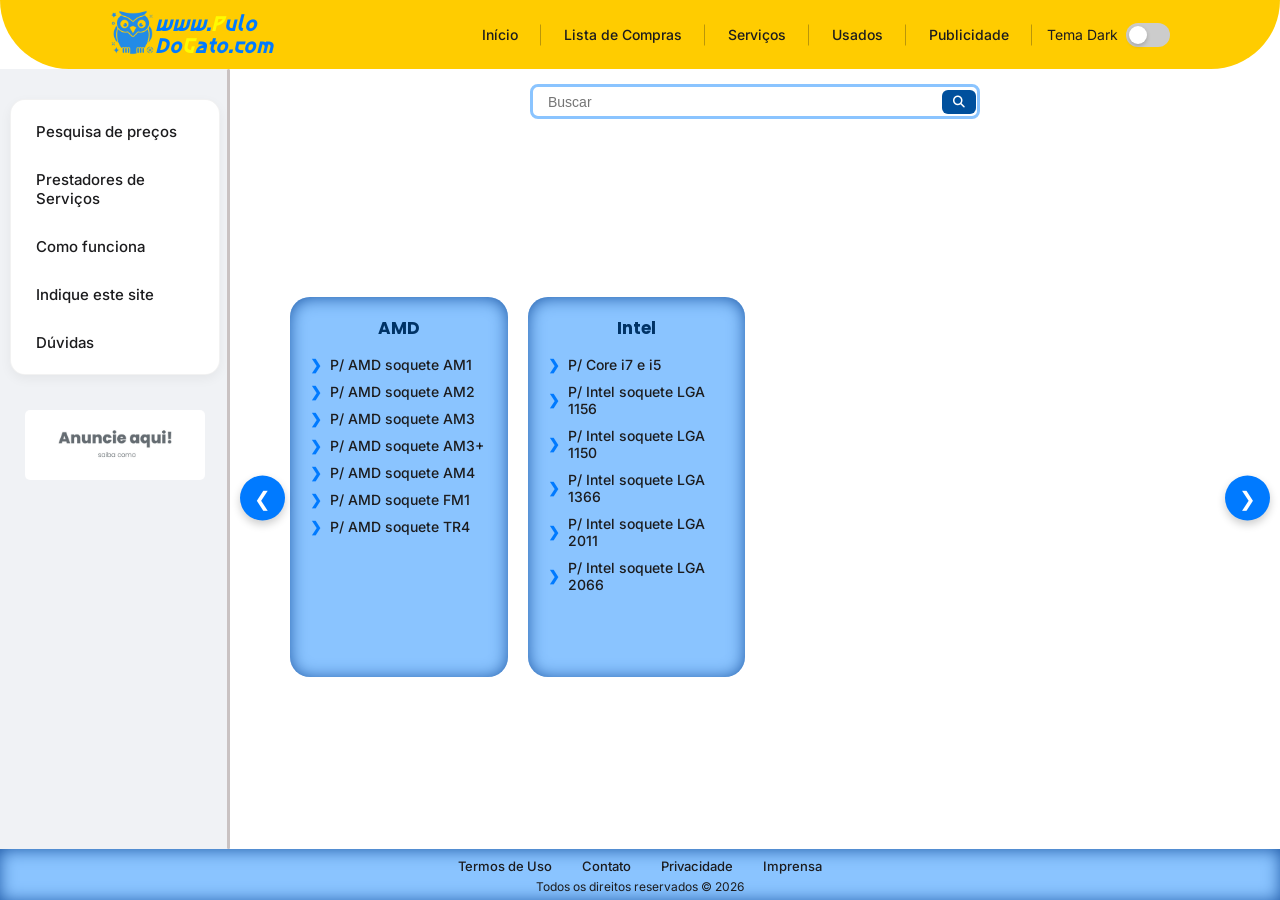
<file: placa-mae.html>
<!DOCTYPE html>
<html lang="pt-br">

<head>
    <meta charset="UTF-8">
    <meta name="viewport" content="width=device-width, initial-scale=1.0">
    <title>Pulo do Gato</title>
    <link
        href="https://fonts.googleapis.com/css2?family=Inter:wght@400;600;700&family=Poppins:wght@400;600;700&display=swap"
        rel="stylesheet">


    <link href="https://fonts.googleapis.com/css2?family=Asimovian&display=swap" rel="stylesheet">

    <link rel="icon" href="assets/LOGO.png" type="image/png">
    <link rel="stylesheet" href="https://cdnjs.cloudflare.com/ajax/libs/font-awesome/6.5.1/css/all.min.css">
    <link rel="stylesheet" href="styles.css">

</head>

<body>

    <main class="container">
        <!-- menu superior -->
        <nav>

            <div class="logo">
                <!-- imagem da logo -->
                <a href="index.html"><img src="assets/LOGO.png" alt=""></a>

                <h1>www.<span>P</span>ulo<br>Do<span>G</span>ato.com</h1>
            </div>

            <!-- menu ul li -->
            <div class="lista_nav">

                <ul>

                    <li><a href="index.html">Início</a></li>
                    <li><a href="#">Lista de Compras</a></li>
                    <li><a href="#">Serviços</a></li>
                    <li><a href="#">Usados</a></li>
                    <li><a href="#">Publicidade</a></li>
                    <li class="item-tema">
                        <span>Tema Dark</span>
                        <label class="switch">
                            <input type="checkbox" id="botao-dark">
                            <span class="slider"></span>
                        </label>
                    </li>

                </ul>

            </div>

        </nav>

        <!-- Menu lateral esquerda -->
        <aside>

            <div class="container_aside">

                <ul class="lista_aside">

                    <li><a href="#">Pesquisa de preços</a></li>
                    <li><a href="#">Prestadores de Serviços</a></li>
                    <li><a href="#">Como funciona</a></li>
                    <li><a href="#">Indique este site</a></li>
                    <li><a href="#">Dúvidas</a></li>

                </ul>

            </div>

            <div class="anuncio">
                <img class="anuncioft" src="assets/anuncie-1024x397.jpg" alt="">
            </div>

        </aside>

        <!-- Corpo do site -->

        <!-- todos os cards do site -->
        <section>
            <!-- Barra de pesquisa -->
            <form id="formulario" action="#">
                <div class="posicao_form">
                    <input type="text" placeholder="Buscar">

                    <i class="fa-solid fa-magnifying-glass" style="color: rgb(116, 192, 252);"></i>
                </div>
            </form>

            <!-- Botoes do carrossel -->
            <button id="prevBtn" class="btn-seta btn-prev">❮</button>

            <div class="container_cards">
                <div class="cards">

                    <div class="cabecalho_card1">
                        <h1>AMD</h1>
                    </div>

                    <div class="lista_card1">

                        <ul>
                            <li><a href="#">P/ AMD soquete AM1</a></li>
                            <li><a href="#">P/ AMD soquete AM2</a></li>
                            <li><a href="#">P/ AMD soquete AM3</a></li>
                            <li><a href="#">P/ AMD soquete AM3+</a></li>
                            <li><a href="#">P/ AMD soquete AM4</a></li>
                            <li><a href="#">P/ AMD soquete FM1</a></li>
                            <li><a href="#">P/ AMD soquete TR4</a></li>
                        </ul>

                    </div>


                </div>

                <div class="cards">

                    <div class="cabecalho_card2">

                        <h1>Intel</h1>


                    </div>

                    <div class="lista_card2">

                        <ul>

                            <li><a href="#">P/ Core i7 e i5</a></li>
                            <li><a href="#">P/ Intel soquete LGA 1156</a></li>
                            <li><a href="#">P/ Intel soquete LGA 1150</a></li>
                            <li><a href="#">P/ Intel soquete LGA 1366</a></li>
                            <li><a href="#">P/ Intel soquete LGA 2011</a></li>
                            <li><a href="#">P/ Intel soquete LGA 2066</a></li>

                        </ul>

                    </div>

                </div>

            </div>


            </div>
            <!-- Botoes do carrossel -->
            <button id="nextBtn" class="btn-seta btn-next">❯</button>

        </section>



        <footer>

            <ul class="lista_footer">

                <li><a href="termos-de-uso.html" target="_blank">Termos de Uso</a></li>
                <li><a href="contato.html">Contato</a></li>
                <li><a href="privacidade.html">Privacidade</a></li>
                <li><a href="imprensa.html">Imprensa</a></li>

            </ul>

            <p>Todos os direitos reservados &copy 2026</p>

        </footer>
    </main>

    <script src="carrossel.js"></script>
    <script src="temadark.js"></script>

</body>

</html>
</file>
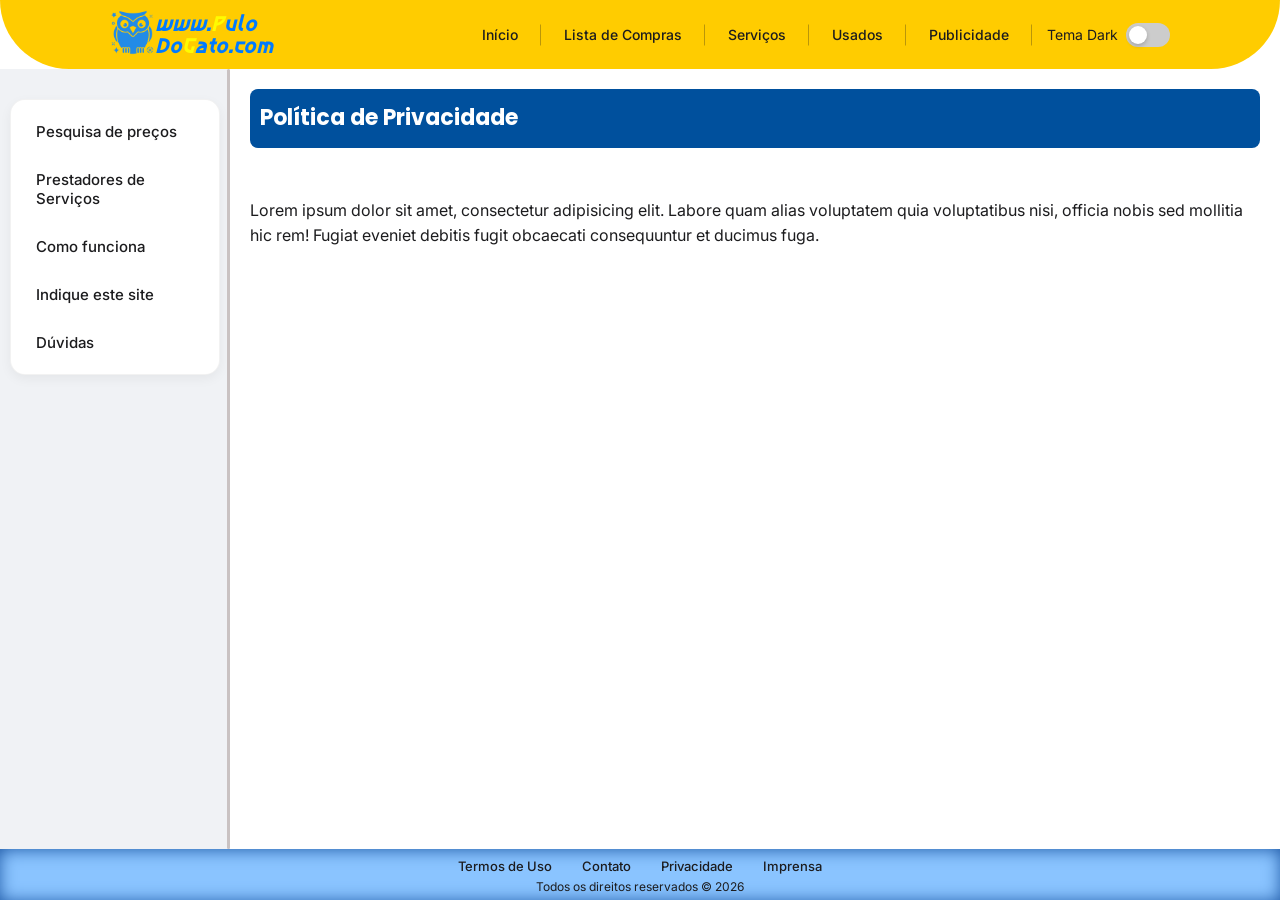
<file: privacidade.html>
<!DOCTYPE html>
<html lang="pt-br">

<head>
    <meta charset="UTF-8">
    <meta name="viewport" content="width=device-width, initial-scale=1.0">
    <title>Boa dica</title>
    <link
        href="https://fonts.googleapis.com/css2?family=Inter:wght@400;600;700&family=Poppins:wght@400;600;700&display=swap"
        rel="stylesheet">

    <link href="https://fonts.googleapis.com/css2?family=Asimovian&display=swap" rel="stylesheet">

    <link rel="icon" href="assets/LOGO.png" type="image/png">
    <link rel="stylesheet" href="styles.css">
    <link rel="stylesheet" href="termos-de-uso.css">

</head>

<body>

    <main class="container">
        <!-- menu superior -->
        <nav>

            <div class="logo">
                <!-- imagem da logo -->
                <a href="index.html"><img src="assets/LOGO.png" alt=""></a>

                <h1>www.<span>P</span>ulo<br>Do<span>G</span>ato.com</h1>
            </div>

            <!-- menu ul li -->
            <div class="lista_nav">

                <ul>

                    <li><a href="index.html">Início</a></li>
                    <li><a href="#">Lista de Compras</a></li>
                    <li><a href="#">Serviços</a></li>
                    <li><a href="#">Usados</a></li>
                    <li><a href="#">Publicidade</a></li>
                    <li class="item-tema">
                        <span>Tema Dark</span>
                        <label class="switch">
                            <input type="checkbox" id="botao-dark">
                            <span class="slider"></span>
                        </label>
                    </li>

                </ul>

            </div>

        </nav>

        <!-- Menu lateral esquerda -->
        <aside>

            <div class="container_aside">

                <ul class="lista_aside">

                    <li><a href="#">Pesquisa de preços</a></li>
                    <li><a href="#">Prestadores de Serviços</a></li>
                    <li><a href="#">Como funciona</a></li>
                    <li><a href="#">Indique este site</a></li>
                    <li><a href="#">Dúvidas</a></li>

                </ul>

            </div>

        </aside>

        <!-- Corpo do site -->

        <!-- todos os cards do site -->
        <section class="section_termos">

            <div class="cabecalho">
                <h1>Política de Privacidade</h1>
            </div>

            <div class="lorem">
                Lorem ipsum dolor sit amet, consectetur adipisicing elit. Labore quam alias voluptatem quia voluptatibus
                nisi, officia nobis sed mollitia hic rem! Fugiat eveniet debitis fugit obcaecati consequuntur et ducimus
                fuga.
            </div>


        </section>

        <footer>

            <ul class="lista_footer">

                <li><a href="termos-de-uso.html" target="_blank">Termos de Uso</a></li>
                <li><a href="contato.html">Contato</a></li>
                <li><a href="privacidade.html">Privacidade</a></li>
                <li><a href="imprensa.html">Imprensa</a></li>

            </ul>

            <p>Todos os direitos reservados &copy 2026</p>

        </footer>
    </main>
    <script src="carrossel.js"></script>
    <script src="temadark.js"></script>
</body>

</html>
</file>
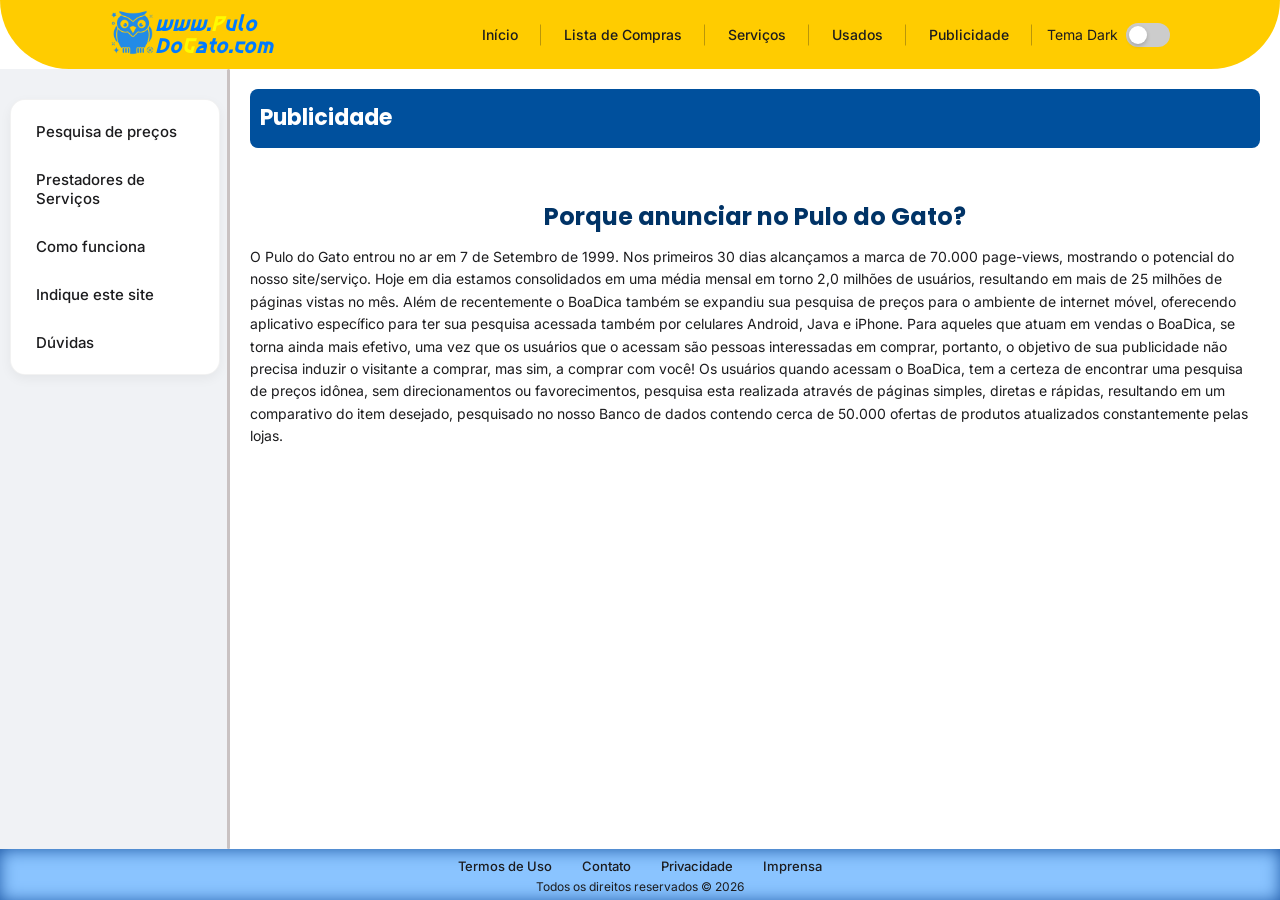
<file: publicidade.html>
<!DOCTYPE html>
<html lang="pt-br">

<head>
    <meta charset="UTF-8">
    <meta name="viewport" content="width=device-width, initial-scale=1.0">
    <title>Boa dica</title>
    <link
        href="https://fonts.googleapis.com/css2?family=Inter:wght@400;600;700&family=Poppins:wght@400;600;700&display=swap"
        rel="stylesheet">

    <link href="https://fonts.googleapis.com/css2?family=Asimovian&display=swap" rel="stylesheet">

    <link rel="icon" href="assets/LOGO.png" type="image/png">
    <link rel="stylesheet" href="styles.css">
    <link rel="stylesheet" href="termos-de-uso.css">

</head>

<body>

    <main class="container">
        <!-- menu superior -->
        <nav>

            <div class="logo">
                <!-- imagem da logo -->
                <a href="index.html"><img src="assets/LOGO.png" alt=""></a>

                <h1>www.<span>P</span>ulo<br>Do<span>G</span>ato.com</h1>
            </div>

            <!-- menu ul li -->
            <div class="lista_nav">

                <ul>

                    <li><a href="index.html">Início</a></li>
                    <li><a href="#">Lista de Compras</a></li>
                    <li><a href="#">Serviços</a></li>
                    <li><a href="#">Usados</a></li>
                    <li><a href="#">Publicidade</a></li>
                    <li class="item-tema">
                        <span>Tema Dark</span>
                        <label class="switch">
                            <input type="checkbox" id="botao-dark">
                            <span class="slider"></span>
                        </label>
                    </li>

                </ul>

            </div>

        </nav>

        <!-- Menu lateral esquerda -->
        <aside>

            <div class="container_aside">

                <ul class="lista_aside">

                    <li><a href="#">Pesquisa de preços</a></li>
                    <li><a href="#">Prestadores de Serviços</a></li>
                    <li><a href="#">Como funciona</a></li>
                    <li><a href="#">Indique este site</a></li>
                    <li><a href="duvidas.html">Dúvidas</a></li>

                </ul>

            </div>

        </aside>

        <!-- Corpo do site -->

        <!-- todos os cards do site -->
        <section class="section_termos">

            <div class="cabecalho">
                <h1>Publicidade</h1>
            </div>

            <div class="lorem">

                <h1>Porque anunciar no Pulo do Gato?</h1>


                <p>O Pulo do Gato entrou no ar em 7 de Setembro de 1999. Nos primeiros 30 dias alcançamos a marca de
                    70.000
                    page-views, mostrando o potencial do nosso site/serviço. Hoje em dia estamos consolidados em uma
                    média mensal em torno 2,0 milhões de usuários, resultando em mais de 25 milhões de páginas vistas no
                    mês. Além de recentemente o BoaDica também se expandiu sua pesquisa de preços para o ambiente de
                    internet móvel, oferecendo aplicativo específico para ter sua pesquisa acessada também por celulares
                    Android, Java e iPhone.

                    Para aqueles que atuam em vendas o BoaDica, se torna ainda mais efetivo, uma vez que os usuários que
                    o acessam são pessoas interessadas em comprar, portanto, o objetivo de sua publicidade não precisa
                    induzir o visitante a comprar, mas sim, a comprar com você!

                    Os usuários quando acessam o BoaDica, tem a certeza de encontrar uma pesquisa de preços idônea, sem
                    direcionamentos ou favorecimentos, pesquisa esta realizada através de páginas simples, diretas e
                    rápidas, resultando em um comparativo do item desejado, pesquisado no nosso Banco de dados contendo
                    cerca de 50.000 ofertas de produtos atualizados constantemente pelas lojas.</p>

            </div>


        </section>

        <footer>

            <ul class="lista_footer">

                <li><a href="termos-de-uso.html" target="_blank">Termos de Uso</a></li>
                <li><a href="contato.html">Contato</a></li>
                <li><a href="privacidade.html">Privacidade</a></li>
                <li><a href="imprensa.html">Imprensa</a></li>

            </ul>

            <p>Todos os direitos reservados &copy 2026</p>

        </footer>
    </main>

    <script src="carrossel.js"></script>
    <script src="temadark.js"></script>

</body>

</html>
</file>
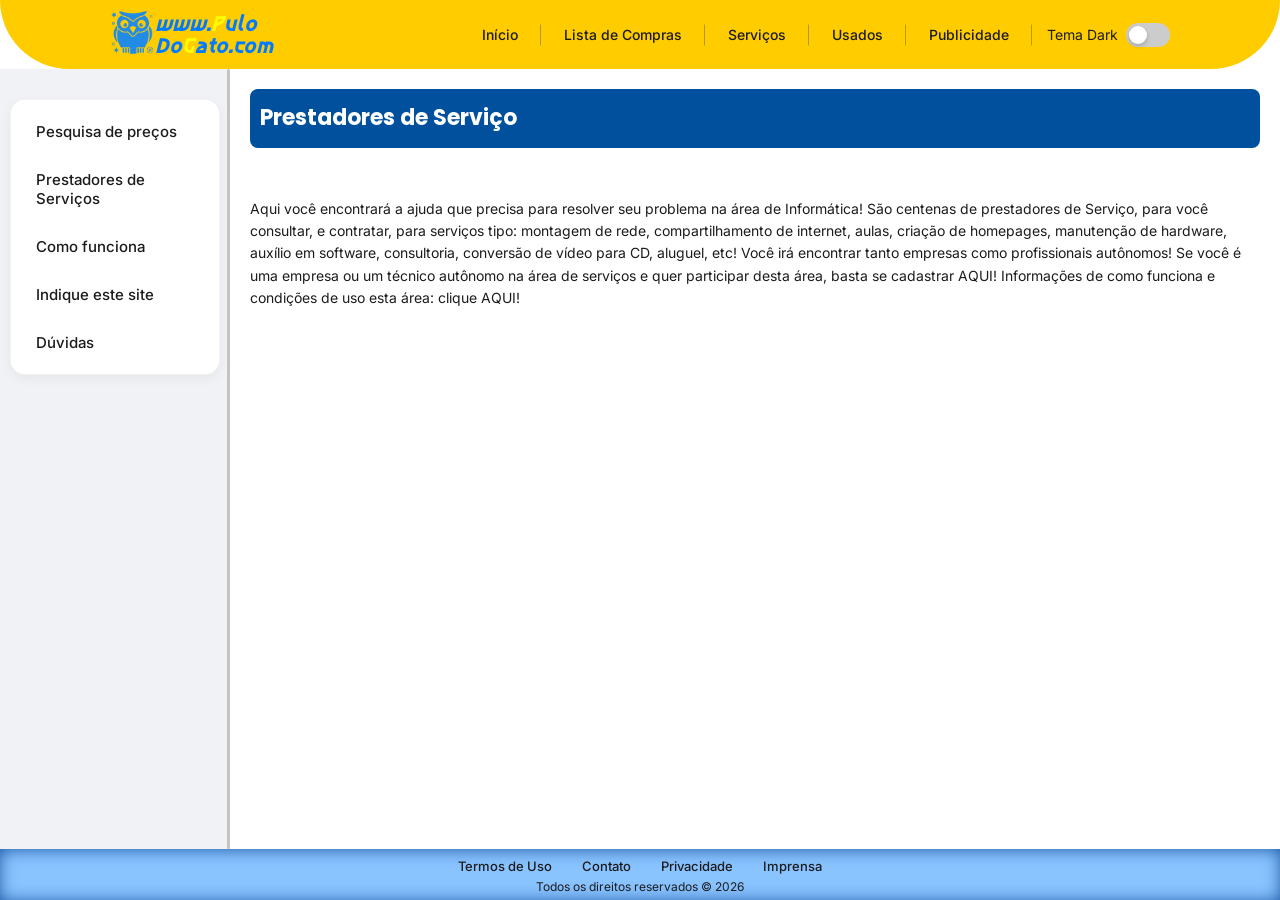
<file: serviços.html>
<!DOCTYPE html>
<html lang="pt-br">

<head>
    <meta charset="UTF-8">
    <meta name="viewport" content="width=device-width, initial-scale=1.0">
    <title>Boa dica</title>
    <link
        href="https://fonts.googleapis.com/css2?family=Inter:wght@400;600;700&family=Poppins:wght@400;600;700&display=swap"
        rel="stylesheet">

    <link href="https://fonts.googleapis.com/css2?family=Asimovian&display=swap" rel="stylesheet">

    <link rel="icon" href="assets/LOGO.png" type="image/png">
    <link rel="stylesheet" href="styles.css">
    <link rel="stylesheet" href="termos-de-uso.css">

</head>

<body>

    <main class="container">
        <!-- menu superior -->
        <nav>

            <div class="logo">
                <!-- imagem da logo -->
                <a href="index.html"><img src="assets/LOGO.png" alt=""></a>

                <h1>www.<span>P</span>ulo<br>Do<span>G</span>ato.com</h1>
            </div>

            <!-- menu ul li -->
            <div class="lista_nav">

                <ul>

                    <li><a href="index.html">Início</a></li>
                    <li><a href="#">Lista de Compras</a></li>
                    <li><a href="#">Serviços</a></li>
                    <li><a href="#">Usados</a></li>
                    <li><a href="#">Publicidade</a></li>
                    <li class="item-tema">
                        <span>Tema Dark</span>
                        <label class="switch">
                            <input type="checkbox" id="botao-dark">
                            <span class="slider"></span>
                        </label>
                    </li>

                </ul>

            </div>

        </nav>

        <!-- Menu lateral esquerda -->
        <aside>

            <div class="container_aside">

                <ul class="lista_aside">

                    <li><a href="#">Pesquisa de preços</a></li>
                    <li><a href="#">Prestadores de Serviços</a></li>
                    <li><a href="#">Como funciona</a></li>
                    <li><a href="#">Indique este site</a></li>
                    <li><a href="duvidas.html">Dúvidas</a></li>

                </ul>

            </div>

        </aside>

        <!-- Corpo do site -->

        <!-- todos os cards do site -->
        <section class="section_termos">

            <div class="cabecalho">
                <h1>Prestadores de Serviço</h1>
            </div>

            <div class="lorem">


                <p>Aqui você encontrará a ajuda que precisa para resolver seu problema na área de Informática!

                    São centenas de prestadores de Serviço, para você consultar, e contratar, para serviços tipo:
                    montagem de rede, compartilhamento de internet, aulas, criação de homepages, manutenção de hardware,
                    auxílio em software, consultoria, conversão de vídeo para CD, aluguel, etc! Você irá encontrar tanto
                    empresas como profissionais autônomos!

                    Se você é uma empresa ou um técnico autônomo na área de serviços e quer participar desta área, basta
                    se cadastrar AQUI!

                    Informações de como funciona e condições de uso esta área: clique AQUI!</p>

            </div>


        </section>

        <footer>

            <ul class="lista_footer">

                <li><a href="termos-de-uso.html" target="_blank">Termos de Uso</a></li>
                <li><a href="contato.html">Contato</a></li>
                <li><a href="privacidade.html">Privacidade</a></li>
                <li><a href="imprensa.html">Imprensa</a></li>

            </ul>

            <p>Todos os direitos reservados &copy 2026</p>

        </footer>
    </main>

    <script src="carrossel.js"></script>
    <script src="temadark.js"></script>

</body>

</html>
</file>
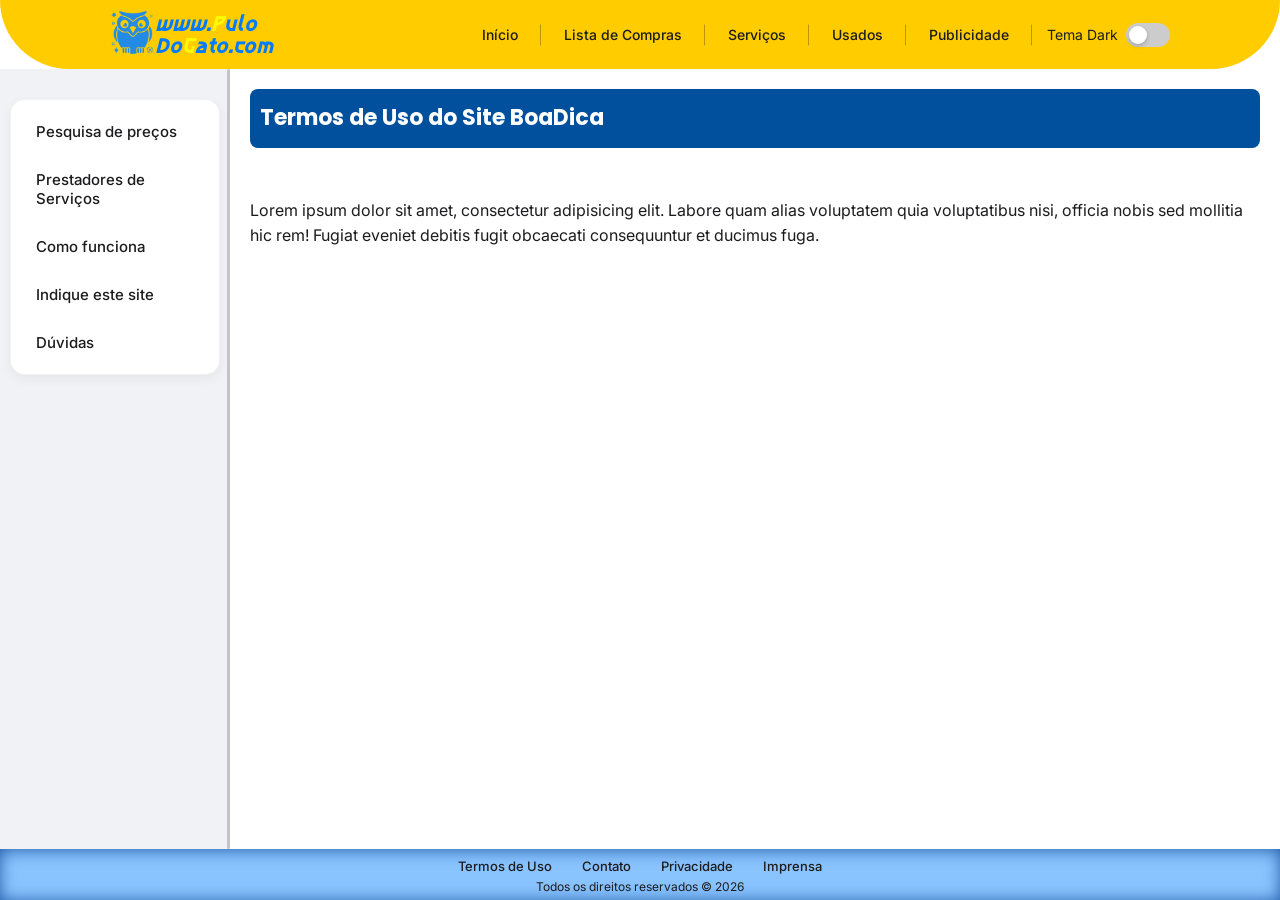
<file: termos-de-uso.html>
<!DOCTYPE html>
<html lang="pt-br">

<head>
    <meta charset="UTF-8">
    <meta name="viewport" content="width=device-width, initial-scale=1.0">
    <title>Boa dica</title>
    <link
        href="https://fonts.googleapis.com/css2?family=Inter:wght@400;600;700&family=Poppins:wght@400;600;700&display=swap"
        rel="stylesheet">

    <link href="https://fonts.googleapis.com/css2?family=Asimovian&display=swap" rel="stylesheet">

    <link rel="icon" href="assets/LOGO.png" type="image/png">
    <link rel="stylesheet" href="styles.css">
    <link rel="stylesheet" href="termos-de-uso.css">

</head>

<body>

    <main class="container">
        <!-- menu superior -->
        <nav>

            <div class="logo">
                <!-- imagem da logo -->
                <a href="index.html"><img src="assets/LOGO.png" alt=""></a>

                <h1>www.<span>P</span>ulo<br>Do<span>G</span>ato.com</h1>
            </div>

            <!-- menu ul li -->
            <div class="lista_nav">

                <ul>

                    <li><a href="index.html">Início</a></li>
                    <li><a href="#">Lista de Compras</a></li>
                    <li><a href="#">Serviços</a></li>
                    <li><a href="#">Usados</a></li>
                    <li><a href="#">Publicidade</a></li>
                    <li class="item-tema">
                        <span>Tema Dark</span>
                        <label class="switch">
                            <input type="checkbox" id="botao-dark">
                            <span class="slider"></span>
                        </label>
                    </li>

                </ul>

            </div>

        </nav>

        <!-- Menu lateral esquerda -->
        <aside>

            <div class="container_aside">

                <ul class="lista_aside">

                    <li><a href="#">Pesquisa de preços</a></li>
                    <li><a href="#">Prestadores de Serviços</a></li>
                    <li><a href="#">Como funciona</a></li>
                    <li><a href="#">Indique este site</a></li>
                    <li><a href="#">Dúvidas</a></li>

                </ul>

            </div>

        </aside>

        <!-- Corpo do site -->

        <!-- todos os cards do site -->
        <section class="section_termos">

            <div class="cabecalho">
                <h1>Termos de Uso do Site BoaDica</h1>
            </div>

            <div class="lorem">
                Lorem ipsum dolor sit amet, consectetur adipisicing elit. Labore quam alias voluptatem quia voluptatibus
                nisi, officia nobis sed mollitia hic rem! Fugiat eveniet debitis fugit obcaecati consequuntur et ducimus
                fuga.
            </div>


        </section>

        <footer>

            <ul class="lista_footer">

                <li><a href="termos-de-uso.html" target="_blank">Termos de Uso</a></li>
                <li><a href="contato.html">Contato</a></li>
                <li><a href="privacidade.html">Privacidade</a></li>
                <li><a href="imprensa.html">Imprensa</a></li>

            </ul>

            <p>Todos os direitos reservados &copy 2026</p>

        </footer>
    </main>

    <script src="carrossel.js"></script>
    <script src="temadark.js"></script>

</body>

</html>
</file>
<file: styles.css>
@import url('https://fonts.googleapis.com/css2?family=Barlow+Semi+Condensed:ital,wght@0,100;0,200;0,300;0,400;0,500;0,600;0,700;0,800;0,900;1,100;1,200;1,300;1,400;1,500;1,600;1,700;1,800;1,900&family=Goldman:wght@400;700&family=Playwrite+BR:wght@100..400&family=Saira+Stencil:ital,wght@0,100..900;1,100..900&display=swap');

:root {
    --azulF: #00509D;
    --azulM: #007AFF;
    --azul: #8AC4FF;
    --preto: #1C1C1E;
    --amareloPrimary: #FFCC00;
    --brancoPrimary: #FFFFFF;
    --texto-principal: #1C1C1E;
    --texto-titulo: #003366;
}

* {
    box-sizing: border-box;
    margin: 0;
    padding: 0;
}

html {
    font-size: 62.5%;
}

body {
    height: 100vh;
    width: 100%;
    font-family: 'Inter', -apple-system, BlinkMacSystemFont, sans-serif;
    font-size: 1.6rem;
    color: var(--texto-principal);
    /* aqui tema dark */
    background-color: var(--brancoPrimary);
    overflow: hidden;
    
}

/* CONTAINER RESPONSIVO */
.container {
    display: grid;
    height: 100vh;
    width: 100%;
    grid-template-columns: 23rem 1fr;
    grid-template-areas:
        'nav nav'
        'aside section'
        'footer footer';
    grid-template-rows: auto 1fr auto;
    position: relative;
    overflow: hidden;
}

/* NAVBAR */
nav {
    grid-area: nav;
    display: flex;
    justify-content: space-around;
    align-items: center;
    gap: 2rem;
    padding: 1rem 2rem;
    min-height: 5rem;
    width: 100%;
    background-color: var(--amareloPrimary);
    border-radius: 0rem 0rem 9rem 9rem;
}

.logo {
    display: flex;
    align-items: center;
    position: relative;
    flex-shrink: 0;
}

.logo img {
    height: 4.5rem;
    width: auto;
}

nav .logo h1 {
    color: var(--azulM);
    font-family: "Asimovian", sans-serif;
    font-weight: 600;
    font-style: italic;
    font-size: 2rem;
    letter-spacing: 0.1rem;
    line-height: 1.1;
}

nav .logo span {
    color: rgb(255, 251, 0);
}

.lista_nav {
    display: flex;
    justify-content: center;
    align-items: center;
}

.lista_nav ul {
    display: flex;
    justify-content: center;
    align-items: center;
    gap: 3rem;
    list-style: none;
    flex-wrap: wrap;
}

.lista_nav ul li {
    position: relative;
    display: flex;
    align-items: center;
}

.lista_nav ul li a {
    text-decoration: none;
    color: var(--preto);
    font-size: 1.4rem;
    transition: all 0.3s ease;
    border-radius: 0.5rem;
    padding: 0.4rem 0.8rem;
    display: inline-block;
}

.lista_nav ul li a:hover {
    background-color: var(--azulM);
    color: var(--brancoPrimary);
    transform: translateX(3px);
}

.lista_nav ul li:not(:last-child)::after {
    content: '';
    position: absolute;
    right: -1.5rem;
    top: 50%;
    transform: translateY(-50%);
    width: 0.1rem;
    height: 2.1rem;
    background-color: var(--preto);
    opacity: 0.3;
}

/* ASIDE */
aside {
    grid-area: aside;
    display: flex;
    flex-direction: column;
    /* justify-content: center; */
    align-items: flex-start;
    padding: 3rem 1rem;
    /* aqui tema dark */
    background-color: #f0f2f5;
    position: relative;
    gap: 1.5rem;
}

aside::before {
    content: '';
    position: absolute;
    width: 0.3rem;
    height: 100%;
    top: 0;
    right: 0;
    background-color: #c9c2c2;
    border-radius: 1rem;
}

.container_aside {
    display: flex;
    height: auto;
    width: 100%;
    max-width: 21.6rem;
    padding: 1rem;
    border-radius: 1.5rem;
    /* aqui tema dark */  
    background-color: var(--brancoPrimary);
    
    box-shadow: 0 4px 12px rgba(0, 0, 0, 0.05);
    border: 1px solid rgba(0, 0, 0, 0.05);
}

.lista_aside {
    display: flex;
    flex-direction: column;
    gap: 0.5rem;
    width: 100%;
    list-style: none;
}

.lista_aside li {
    position: relative;
}

.lista_aside li a {
    display: block;
    padding: 1.2rem 1.5rem;
    text-decoration: none;
    color: var(--preto);
    font-size: 1.5rem;
    font-weight: 500;
    border-radius: 1rem;
    transition: all 0.3s ease;
}

.lista_aside li a:hover {
    background-color: var(--azulM);
    color: var(--brancoPrimary);
    transform: translateX(5px);
}

.anuncio {
    display: flex;
    align-items: center;
    justify-content: center;
    width: 100%;
    max-width: 18rem;
    height: auto;
    margin: 2rem auto 0 auto;
}

.anuncioft {
    width: 100%;
    height: auto;
    max-width: 100%;
    border-radius: 0.5rem;
    object-fit: contain;
}

/* SECTION PRINCIPAL */
section {
    grid-area: section;
    position: relative;
    display: flex;
    flex-direction: column;
    align-items: center;
    justify-content: space-between;
    /* aqui tema dark */
    background-color: var(--brancoPrimary);
    padding: 0 6rem;
    overflow: hidden;
    width: 100%;
    height: 100%;
    min-height: 0;
}

/* Form de Busca */
#formulario {
    display: flex;
    width: 100%;
    height: 3.5rem;
    margin-top: 1.5rem;
    margin-bottom: 0.5rem;
    padding: 0;
    justify-content: center;
}

.posicao_form {
    position: relative;
    width: 100%;
    max-width: 45rem;
    height: 100%;
    display: flex;
    align-items: center;
}

#formulario input {
    width: 100%;
    height: 100%;
    border: 3px solid var(--azul);
    border-radius: 0.8rem;
    padding-left: 1.5rem;
    padding-right: 4.5rem;
    outline: none;
    transition: all 0.3s;
    font-size: 1.4rem;
}

#formulario input:focus {
    border-color: var(--azulM);
}

.posicao_form i {
    position: absolute;
    right: 0.4rem;
    background-color: var(--azulF);
    color: white !important;
    padding: 0.6rem 1.1rem;
    border-radius: 0.6rem;
    font-size: 1.2rem;
    cursor: pointer;
}

/* CONTAINER DO CARROSSEL */
.container_cards {
    display: flex;
    gap: 2rem;
    padding: 0;
    overflow-x: auto;
    scroll-behavior: smooth;
    scroll-snap-type: x mandatory;
    width: 100%;
    scrollbar-width: none;
    align-items: center;
    flex-grow: 1;
}

.container_cards::-webkit-scrollbar {
    display: none;
}

/* CARDS */
.cards {
    flex: 0 0 calc(25% - 1.5rem);
    scroll-snap-align: start;
    background-color: var(--azul);
    border-radius: 2rem;
    height: 38rem;
    box-shadow: inset 0px 1px 17px -1px #1752a0;
    transition: transform 0.3s ease;
    cursor: pointer;
    display: flex;
    flex-direction: column;
    overflow: hidden;
}

.cards:hover {
    transform: translateY(-3px);
}

.cards ul {
    display: flex;
    flex-direction: column;
    gap: 1rem;
    padding: 1.5rem 2rem 2rem 2rem;
    list-style: none;
    flex-grow: 1;
    overflow-y: auto;
    scrollbar-width: thin;
}

/* Estilização da mini-barra de rolagem interna do card */
.cards ul::-webkit-scrollbar {
    width: 5px;
}

.cards ul::-webkit-scrollbar-track {
    background: rgba(0, 0, 0, 0.05);
    border-radius: 10px;
}

.cards ul::-webkit-scrollbar-thumb {
    background: var(--azulF);
    border-radius: 10px;
}

.cards li a {
    display: flex;
    align-items: center;
    text-decoration: none;
    color: var(--preto);
    font-size: 1.4rem;
}

.cards li a::before {
    content: '\276F';
    margin-right: 0.8rem;
    font-weight: bold;
    color: var(--azulM);
    transition: 0.3s;
}

.cards li a:hover::before {
    transform: translateX(3px);
}

.cards li a:hover {
    color: var(--brancoPrimary);
}

[class^="cabecalho_card"] {
    display: flex;
    flex-direction: column;
    align-items: center;
    justify-content: center;
    font-size: 1rem;
    padding-top: 1.8rem;
    gap: 0.8rem;
    flex-shrink: 0;
}

[class^="cabecalho_card"] img {
    width: 6.5rem;
    height: 6.5rem;
    object-fit: contain;
    filter: drop-shadow(0px 4px 4px rgba(0, 0, 0, 0.25));
}

.cards h1 {
    font-size: 1.7rem;
    text-align: center;
    padding: 0 1rem;
}

/* BOTÕES DO CARROSSEL */
.btn-seta {
    position: absolute;
    top: 55%;
    transform: translateY(-50%);
    z-index: 10;
    background-color: var(--azulM);
    color: white;
    border: none;
    border-radius: 50%;
    width: 4.5rem;
    height: 4.5rem;
    cursor: pointer;
    font-size: 2rem;
    box-shadow: 0 4px 8px rgba(0, 0, 0, 0.2);
    transition: all 0.3s;
}

.btn-prev {
    left: 1rem;
}

.btn-next {
    right: 1rem;
}

.btn-seta:hover {
    background-color: var(--amareloPrimary);
    color: var(--preto);
    transform: translateY(-50%) scale(1.1);
}

/* FOOTER */
footer {
    grid-area: footer;
    display: flex;
    flex-direction: column;
    justify-content: center;
    align-items: center;
    gap: 0.4rem;
    padding: 0.6rem 1rem;
    background-color: var(--azul);
    box-shadow: inset 0px 1px 17px -1px #1752a0;
}

.lista_footer {
    display: flex;
    gap: 3rem;
    list-style: none;
    flex-wrap: wrap;
    justify-content: center;
}

.lista_footer li a {
    text-decoration: none;
    color: var(--preto);
    font-size: 1.3rem;
}

footer p {
    font-size: 1.2rem;
}

/* CONFIGURAÇÕES GERAIS DE TEXTO */
h1 {
    font-family: 'Poppins', sans-serif;
    font-weight: 700;
    color: var(--texto-titulo);
}

a {
    font-weight: 500;
    color: var(--texto-principal);
    transition: color 0.2s;
}

/* MEDIA QUERIES */

@media (max-width: 1024px) {
    .container {
        grid-template-columns: 20rem 1fr;
    }

    .cards {
        flex: 0 0 calc(50% - 1rem);
    }

    .lista_nav ul {
        gap: 2rem;
    }
}

@media (max-width: 768px) {
    .container {
        grid-template-columns: 25% 75%;
        grid-template-areas:
            'nav nav'
            'aside section'
            'footer footer';
    }

    nav {
        border-radius: 0 0 2.5rem 2.5rem;
        flex-direction: column;
        gap: 1.5rem;
        padding: 1.5rem 1rem;
    }

    .lista_nav ul li:not(:last-child)::after {
        display: none;
    }

    .lista_nav ul {
        gap: 1rem;
        justify-content: center;
    }

    aside {
        padding: 1.5rem 0.5rem;
    }

    .container_aside {
        padding: 0.4rem;
        max-width: 100%;
    }

    .lista_aside li a {
        padding: 1rem 0.5rem;
        font-size: 1.25rem;
        text-align: center;
        word-wrap: break-word;
    }

    section {
        padding: 0 3.5rem;
    }

    .cards {
        flex: 0 0 100%;
        height: 33rem;
    }
}

@media (max-width: 480px) {
    .container {
        grid-template-columns: 28% 72%;
    }

    nav .logo h1 {
        font-size: 1.6rem;
    }

    .lista_nav ul li a {
        font-size: 1.1rem;
        padding: 0.2rem 0.4rem;
    }

    aside {
        padding: 1rem 0.2rem;
    }

    .lista_aside li a {
        font-size: 1.1rem;
        padding: 0.8rem 0.3rem;
    }

    section {
        padding: 0 2.8rem;
    }

    #formulario input {
        height: 3.5rem;
        font-size: 1.3rem;
    }

    .posicao_form i {
        padding: 0.6rem 1rem;
        font-size: 1.2rem;
    }

    .cards {
        flex: 0 0 100%;
        height: 30rem;
        padding-bottom: 1.2rem;
        border-radius: 1.5rem;
    }

    [class^="cabecalho_card"] {
        padding-top: 1rem;
        gap: 0.3rem;
    }

    [class^="cabecalho_card"] img {
        width: 4rem;
        height: 4rem;
    }

    .cards h1 {
        font-size: 1.3rem;
        line-height: 1.2;
    }

    .cards ul {
        gap: 0.5rem;
        padding: 0.8rem;
    }

    .cards li a {
        font-size: 1.1rem;
        line-height: 1.3;
    }

    .btn-seta {
        width: 2.8rem;
        height: 2.8rem;
        font-size: 1.2rem;
    }

    .btn-prev {
        left: 0.3rem;
    }

    .btn-next {
        right: 0.3rem;
    }
}

@media (max-width: 360px) {
    .container {
        grid-template-columns: 30% 70%;
    }

    nav .logo h1 {
        font-size: 1.4rem;
    }

    .lista_nav ul {
        gap: 0.8rem;
    }

    .lista_nav ul li a {
        font-size: 1rem;
        padding: 0.2rem 0.3rem;
    }

    .lista_aside li a {
        font-size: 1rem;
        padding: 0.6rem 0.2rem;
    }

    footer {
        padding: 1.5rem 0.8rem;
        gap: 1.2rem;
    }

    .lista_footer {
        gap: 1.2rem 1.5rem;
        justify-content: center;
        max-width: 100%;
    }

    .lista_footer li a {
        font-size: 1.15rem;
        display: inline-block;
        white-space: nowrap;
    }

    footer p {
        font-size: 1.1rem;
        text-align: center;
        opacity: 0.9;
    }
}

/* ==========================================================================
   CHAVE SELETORA DE TEMA (TOGGLE SWITCH ARREDONDADO)
   ========================================================================== */

/* Alinha o texto "Tema" e o botão lado a lado na navegação */
.item-tema {
    display: flex;
    align-items: center;
    gap: 0.8rem;
    font-size: 1.4rem;
}

/* Container que define a proporção da pista do switch */
.switch {
    position: relative;
    display: inline-block;
    width: 4.4rem;
    height: 2.4rem;
}

/* Esconde o (checkbox) do navegador */
.switch input {
    opacity: 0;
    width: 0;
    height: 0;
}

/* Desenha a Pista do Switch (Visual padrão no Modo Claro) */
.slider {
    position: absolute;
    cursor: pointer;
    top: 0; left: 0; right: 0; bottom: 0;
    background-color: #ccc;
    transition: 0.4s ease;
    border-radius: 2.4rem;
}

/* Desenha a Bolinha interna móvel do switch */
.slider::before {
    position: absolute;
    content: "";
    height: 1.8rem;
    width: 1.8rem;
    left: 0.3rem;
    bottom: 0.3rem;
    background-color: #ffffff;
    transition: 0.4s cubic-bezier(0.4, 0, 0.2, 1);
    border-radius: 50%;
    box-shadow: 0 2px 4px rgba(0, 0, 0, 0.2);
}

/* Quando o checkbox for marcado, a pista fica Azul */
input:checked + .slider {
    background-color: #555758;
}

/* Quando o checkbox for marcado, move a bolinha para a direita */
input:checked + .slider::before {
    transform: translateX(2rem);
}


/* ==========================================================================
   PALETA PARA O MODO ESCURO (DARK MODE)
   ========================================================================== */

/* FUNDO GERAL */
body.dark-mode,
body.dark-mode aside,
body.dark-mode section,
body.dark-mode .section_termos,
body.dark-mode footer {
    background-color: #181a1b !important;
    color: #f5f6f7 !important; /* Texto branco gelo confortável */
}

/* TEXTOS E LINKS (Força absolutamente TODOS os textos e parágrafos a ficarem claros) */
body.dark-mode h1,
body.dark-mode h2,
body.dark-mode p,
body.dark-mode span,
body.dark-mode li a,
body.dark-mode .item-tema,
body.dark-mode .lorem,
body.dark-mode .lorem p,
body.dark-mode .subtexto_contato,
body.dark-mode .subtexto_contato p {
    color: #f5f6f7 !important;
}

/* Ajuste nos links internos dos cards e do rodapé para não sumirem no escuro */
body.dark-mode .cards li a,
body.dark-mode .lista_footer li a {
    color: #f5f6f7 !important;
}
body.dark-mode .cards li a:hover,
body.dark-mode .lista_footer li a:hover {
    color: #ffe066 !important;
}

/* Faz a pista desativada do switch ficar cinza-escura no Dark Mode */
body.dark-mode .slider {
    background-color: #1c1e1f;
}
body.dark-mode input:checked + .slider {
    background-color: #2d3134 !important;
}

/* CAIXA LATERAL DE LINKS */
body.dark-mode .container_aside {
    background-color: #242729 !important;
    border: 1px solid #2d3134 !important;
}
body.dark-mode .lista_aside li a {
    color: #f5f6f7 !important;
}

/* CARDS (Fundo escuro) */
body.dark-mode .cards {
    background-color: #181a1b !important;
    box-shadow: none !important;
    border: 1px solid #313537 !important;
}
body.dark-mode [class^="cabecalho_card"] h1 {
    color: #ffffff !important;
}

/* BARRA DE PESQUISA */
body.dark-mode #formulario input {
    background-color: #181a1b !important;
    border: 2px solid #313537 !important;
    color: #ffffff !important;
}
body.dark-mode #formulario input::placeholder {
    color: #727b80 !important;
}

/* BOTÕES DO CARROSSEL (Setas Esquerda e Direita escuras) */
body.dark-mode .btn-seta {
    background-color: #2d3134 !important;
    color: #ffffff !important;
    border: 1px solid #3d4246 !important;
}
body.dark-mode .btn-seta:hover {
    background-color: var(--azulM) !important;
}

/* AJUSTES NAS PÁGINAS SECUNDÁRIAS */
body.dark-mode .cabecalho {
    background-color: #242729 !important; 
    border: 1px solid #313537 !important;
}

/* AMARELO DO HEADER ADAPTADO PARA O MODO ESCURO */
/* Altera o amarelo da logo */
body.dark-mode nav .logo h1 span {
    color: #ffe066 !important;
    text-shadow: 0px 0px 8px rgba(255, 224, 102, 0.2);
}


/* ==========================================================================
   ESTILOS DA PÁGINA DE FORMULÁRIO E TABELA
   ========================================================================== */

.section_fornecedores {
    grid-area: section;
    display: flex;
    flex-direction: column;
    gap: 25px;
    padding: 2rem;
    overflow-y: auto;
    height: 100%;
    min-height: 0;
}

/* Containers Principais */
.fornecedores_busca,
.fornecedores_destaque {
    background-color: var(--brancoPrimary);
    padding: 2.5rem;
    border-radius: 8px;
    box-shadow: 0 4px 12px rgba(0, 0, 0, 0.05);
    border: 1px solid rgba(0, 0, 0, 0.08);
}

.fornecedores_busca h2, 
.fornecedores_destaque h2 {
    font-size: 2.2rem;
    color: var(--preto);
    font-weight: 700;
    margin-bottom: 2rem;
    font-family: 'Poppins', sans-serif;
}

/* Estrutura do Formulário */
.form_fornecedores {
    display: flex;
    flex-direction: column;
    gap: 2rem;
}

.form_linha {
    display: flex;
    gap: 2rem;
    flex-wrap: wrap;
    width: 100%;
}

.form_linha.alinhamento_fim {
    align-items: flex-end;
}

.form_group_fornecedores {
    flex: 1;
    min-width: 180px;
    display: flex;
    flex-direction: column;
    gap: 0.8rem;
}

.form_group_fornecedores.flex_2 {
    flex: 2;
    min-width: 280px;
}

.form_group_fornecedores label {
    font-size: 1.3rem;
    font-weight: 600;
    color: var(--preto);
    font-family: 'Inter', sans-serif;
}

.form_group_fornecedores select,
.form_group_fornecedores input[type="text"] {
    width: 100%;
    padding: 1.2rem 1.5rem;
    font-size: 1.4rem;
    border: 1px solid #ccc;
    border-radius: 6px;
    background-color: var(--brancoPrimary);
    color: var(--preto);
    font-family: 'Inter', sans-serif;
    outline: none;
    transition: border-color 0.2s ease;
}

.form_group_fornecedores select:focus,
.form_group_fornecedores input:focus {
    border-color: var(--azulM);
}

/* Filtro de Preço (Mín / Máx) */
.campo_preco {
    min-width: 240px;
}

.inputs_preco {
    display: flex;
    align-items: center;
    gap: 1rem;
}

.inputs_preco input {
    width: 100%;
    padding: 1.2rem;
    font-size: 1.4rem;
    border: 1px solid #ccc;
    border-radius: 6px;
    background-color: var(--brancoPrimary);
    color: var(--preto);
    outline: none;
    text-align: center;
}

.inputs_preco span {
    font-size: 1.4rem;
    color: var(--preto);
    font-family: 'Inter', sans-serif;
}

/* Botão Encontrar */
.btn_encontrar {
    padding: 1.2rem 3.5rem;
    font-size: 1.5rem;
    font-weight: 700;
    background-color: var(--azulF);
    color: var(--brancoPrimary);
    border: none;
    border-radius: 6px;
    cursor: pointer;
    font-family: 'Inter', sans-serif;
    transition: background-color 0.2s ease;
    height: 47px;
    display: flex;
    align-items: center;
    justify-content: center;
    gap: 1rem;
}

.btn_encontrar:hover {
    background-color: var(--azulM);
}

/* ==========================================================================
   ESTILIZAÇÃO DA TABELA
   ========================================================================== */

.tabela_fornecedores {
    width: 100%;
    border-collapse: collapse;
    font-family: 'Inter', sans-serif;
    font-size: 1.4rem;
    border: 1px solid var(--azulM); 
}

/* Cabeçalho da tabela */
.tabela_fornecedores thead th {
    background-color: var(--azulM);
    color: var(--brancoPrimary);
    font-weight: 600;
    text-align: left;
    padding: 1.4rem 1.8rem;
    font-size: 1.5rem;
    letter-spacing: 0.5px;
}

.tabela_fornecedores tbody td {
    padding: 2rem 1.8rem;
    /* Borda azul sutil dividindo as linhas de dados */
    border-bottom: 1px solid rgba(0, 122, 255, 0.2); 
    color: var(--preto);
    vertical-align: middle;
}

/* Linhas alternadas em modo claro */
.tabela_fornecedores tbody tr:nth-child(even) {
    background-color: #f8fafc;
}

/* Nome da Loja */
.col_loja {
    width: 25%;
}

.nome_loja_link {
    font-weight: 700;
    font-size: 1.6rem;
    color: var(--azulF);
    text-decoration: none;
    transition: color 0.2s ease;
}

.nome_loja_link:hover {
    text-decoration: underline;
    color: var(--azulM);
}

/* Contatos Estruturados */
.col_contato {
    width: 50%;
}

.container_contato_dados {
    display: flex;
    align-items: center;
    gap: 2.5rem;
    margin-bottom: 0.8rem;
    flex-wrap: wrap;
}

.telefone_principal {
    font-weight: 700;
    font-size: 1.5rem;
    color: var(--preto);
    display: flex;
    align-items: center;
    gap: 0.6rem;
}

.telefone_principal i {
    color: #4a5568;
}

/* Caixinha do WhatsApp com os celulares do lado */
.caixa_whats_celulares {
    display: inline-flex;
    align-items: center;
    background-color: #edf2f7;
    padding: 0.6rem 1.2rem;
    border-radius: 6px;
    gap: 1rem;
    border: 1px solid #cbd5e0;
}

.icone_wpp {
    color: #25D366;
    font-size: 2rem;
}

.numeros_celular {
    font-size: 1.3rem;
    font-weight: 500;
    color: #2d3748;
    line-height: 1.4;
}

.linha_email {
    font-size: 1.3rem;
    display: flex;
    align-items: center;
    gap: 0.6rem;
    color: #718096;
}

.linha_email a {
    color: var(--azulM);
    text-decoration: none;
}

.linha_email a:hover {
    text-decoration: underline;
}

/* Bloco de Avaliação Centralizado */
.col_aval {
    width: 25%;
    text-align: left;
}

.wrapper_estrelas_nota {
    display: flex;
    align-items: center;
    gap: 0.5rem;
    margin-bottom: 0.4rem;
}

.numero_nota {
    font-weight: 700;
    font-size: 1.8rem;
    color: var(--preto);
}

.estrela_dourada {
    color: var(--amareloPrimary);
    font-size: 1.8rem;
}

.total_votos {
    font-size: 1.2rem;
    color: #718096;
    display: block;
}

/* ==========================================================================
   TEMA ESCURO (DARK MODE)
   ========================================================================== */

body.dark-mode .fornecedores_busca,
body.dark-mode .fornecedores_destaque {
    background-color: #181a1b !important;
    border-color: #313537 !important;
    box-shadow: none !important;
}

body.dark-mode .fornecedores_busca h2, 
body.dark-mode .fornecedores_destaque h2,
body.dark-mode .form_group_fornecedores label,
body.dark-mode .inputs_preco span,
body.dark-mode .tabela_fornecedores tbody td,
body.dark-mode .telefone_principal,
body.dark-mode .numero_nota {
    color: #ffffff !important;
}

body.dark-mode .form_group_fornecedores select,
body.dark-mode .form_group_fornecedores input[type="text"],
body.dark-mode .inputs_preco input {
    background-color: #1c1e1f !important;
    border-color: #313537 !important;
    color: #ffffff !important;
}

body.dark-mode .tabela_fornecedores {
    border-color: #313537 !important;
}

body.dark-mode .tabela_fornecedores thead th {
    background-color: #242729 !important;
    color: #ffffff !important;
}

body.dark-mode .tabela_fornecedores tbody td {
    border-bottom-color: #242729 !important;
}

body.dark-mode .tabela_fornecedores tbody tr:nth-child(even) {
    background-color: #202324 !important;
}

body.dark-mode .nome_loja_link {
    color: #4da3ff !important;
}

body.dark-mode .caixa_whats_celulares {
    background-color: #242729 !important;
    border-color: #313537 !important;
}

body.dark-mode .numeros_celular {
    color: #cbd5e0 !important;
}

body.dark-mode .total_votos,
body.dark-mode .linha_email {
    color: #a0aec0 !important;
}

body.dark-mode .btn_encontrar {
    background-color: var(--azulM);
}
body.dark-mode .btn_encontrar:hover {
    background-color: #4da3ff;
}


/* ==========================================================================
   RESPONSIVIDADE DA TABELA
   ========================================================================== */

.fornecedores_destaque {
    width: 100% !important;
    max-width: 100% !important;
    display: block !important;
}

.tabela_responsiva_container {
    width: 100% !important;
    overflow-x: auto !important;
    -webkit-overflow-scrolling: touch;
    display: block !important;
}

.tabela_fornecedores {
    width: 100% !important;
    min-width: 900px !important;
    table-layout: auto !important;
}

.tabela_fornecedores td, 
.tabela_fornecedores th {
    white-space: normal !important;
}

.col_fabricante   { width: 10% !important; min-width: 90px; }
.col_modelo       { width: 15% !important; min-width: 130px; }
.col_especificacao{ width: 35% !important; min-width: 250px; }
.col_preco        { width: 15% !important; min-width: 120px; }
.col_vendedor     { width: 15% !important; min-width: 120px; }
.col_local        { width: 10% !important; min-width: 90px; }
</file>
<file: termos-de-uso.css>
:root {
    --azulF: #00509D;
    --azulM: #007AFF;
    --azul:  #8AC4FF;
    --preto: #1C1C1E;
    --amareloPrimary: #FFCC00;
    --brancoPrimary: #FFFFFF;
    --texto-principal: #1C1C1E;
    --texto-titulo: #003366;
}

.section_termos {
    grid-area: section;
    display: flex;
    flex-direction: column;
    justify-content: flex-start;
    gap: clamp(2rem, 5vw, 5rem);
    padding: 2rem;
    overflow-y: auto; 
    height: 100%;
    min-height: 0;
    scrollbar-width: thin;
}

/* Customização da barra de rolagem */
.section_termos::-webkit-scrollbar {
    width: 6px;
}
.section_termos::-webkit-scrollbar-track {
    background: rgba(0, 0, 0, 0.05);
}
.section_termos::-webkit-scrollbar-thumb {
    background: var(--azulF);
    border-radius: 10px;
}


.cabecalho {
    width: 100%;
    padding: 1.5rem 1rem;
    background-color: var(--azulF);
    color: var(--brancoPrimary);
    border-radius: 0.8rem;

    h1 {
       color: var(--brancoPrimary);
       font-size: clamp(1.6rem, 2.5vw + 1rem, 2.2rem);
       line-height: 1.3;
    }
}

.lorem {
    
    font-size: clamp(1.35rem, 1vw + 1rem, 1.6rem);
    line-height: 1.6;
    color: var(--texto-principal);
}

/* Estilização da aba imprensa */
.lorem h1 {
    font-size: clamp(1.8rem, 3vw + 1rem, 2.4rem);
    text-align: center;
    padding-bottom: 1rem;
}

.lorem p{
   font-size: clamp(1rem, 3vw + 1rem, 1.4rem); 
}

/* Estilização da aba Contato */
.section_termos .subtexto_contato h2 {
    font-size: clamp(1.6rem, 2.5vw + 1rem, 2.2rem);
    margin-bottom: 1rem;
}

.section_termos .subtexto_contato p {
    font-size: clamp(1.35rem, 1vw + 1rem, 1.6rem);
    line-height: 1.6;
}

.section_termos .subtexto_contato p a {
    color: var(--azulM);
    font-weight: bold;
    text-decoration: none;
}

.section_termos .subtexto_contato p a:hover {
    text-decoration: underline;
}

/* Força os textos das páginas institucionais a seguirem o tema escuro */
body.dark-mode .lorem, 
body.dark-mode .lorem p,
body.dark-mode .subtexto_contato,
body.dark-mode .subtexto_contato p {
    color: #f5f6f7 !important;
}
</file>
